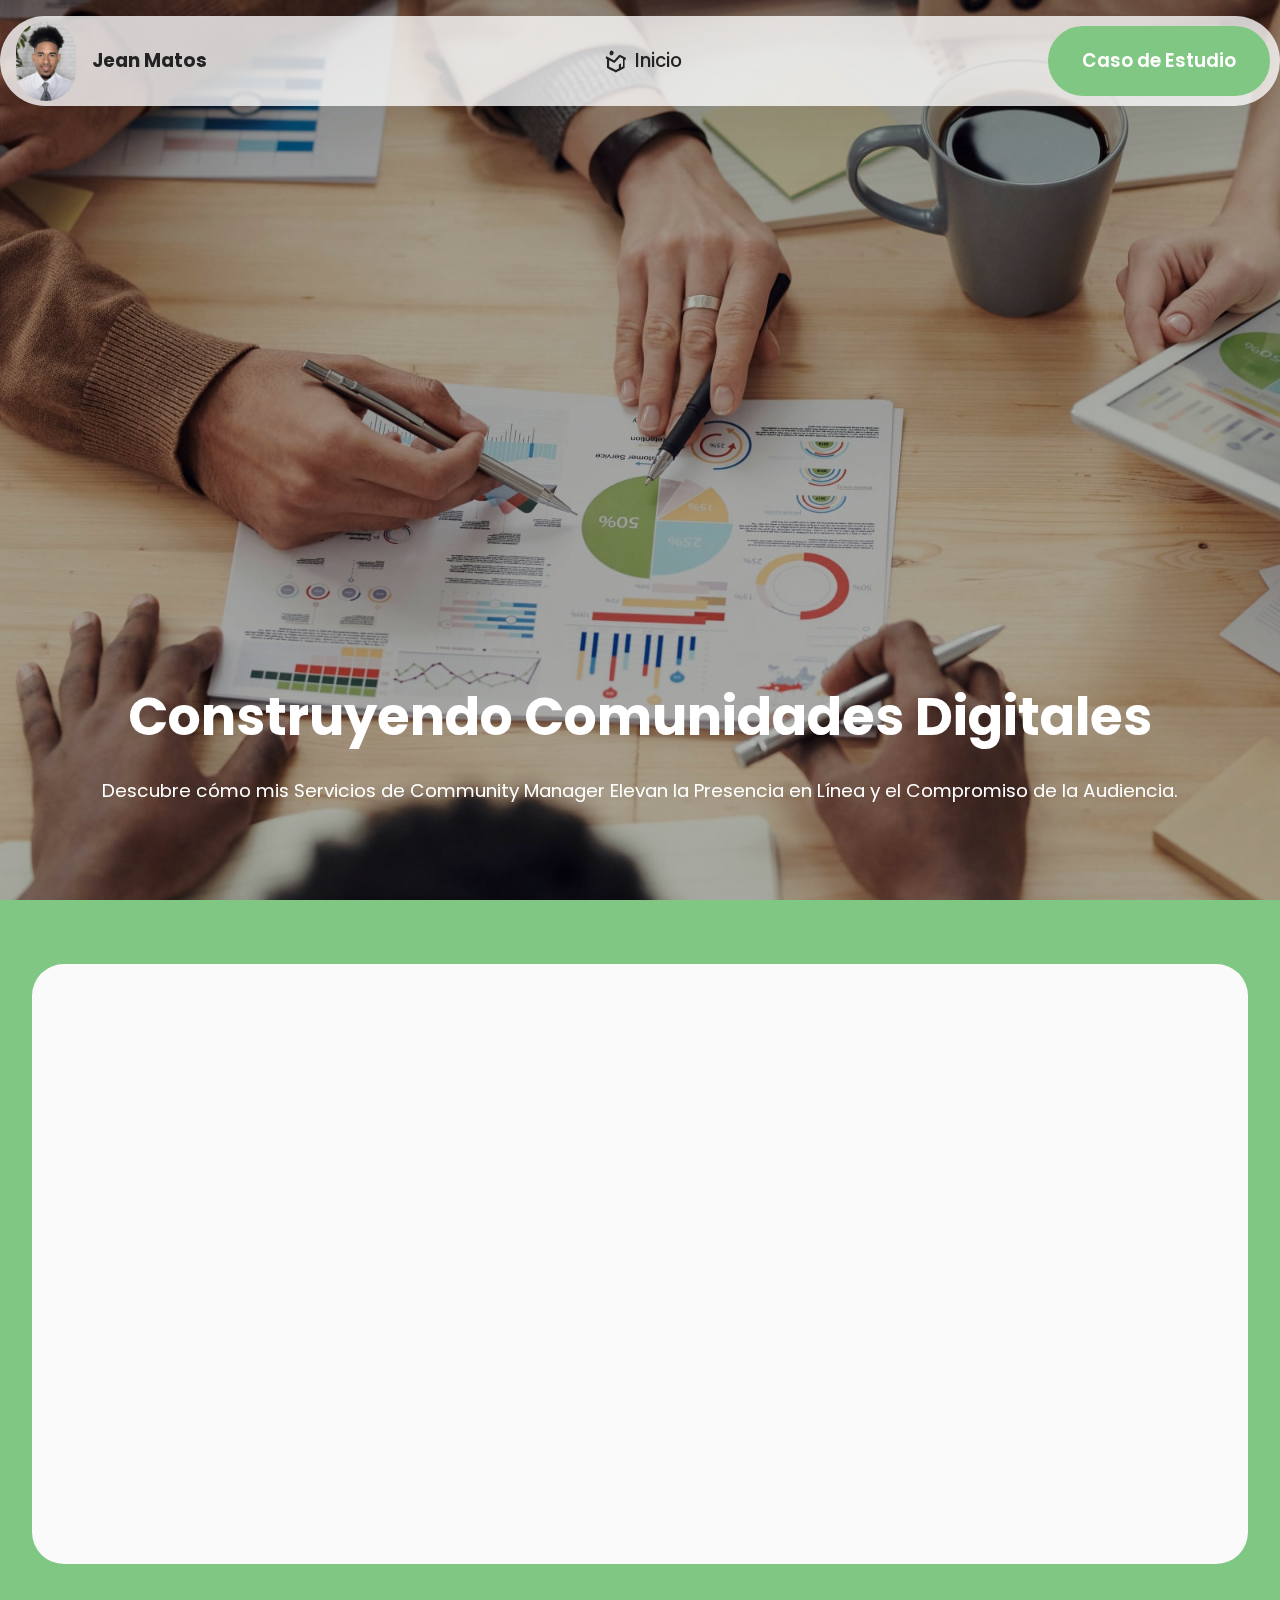
<file: index.html>
<!DOCTYPE html>
<html  >
<head>
  <!-- Site made with Mobirise Website Builder v5.9.18, https://mobirise.com -->
  <meta charset="UTF-8">
  <meta http-equiv="X-UA-Compatible" content="IE=edge">
  <meta name="generator" content="Mobirise v5.9.18, mobirise.com">
  <meta name="viewport" content="width=device-width, initial-scale=1, minimum-scale=1">
  <link rel="shortcut icon" href="assets/images/cv-image.ico" type="image/x-icon">
  <meta name="description" content="A social media expert from Santo Domingo, DR, specializes in providing comprehensive social media management services tailored to your brand’s needs.">
  
  
  <title>Jean Matos</title>
  <link rel="stylesheet" href="assets/web/assets/mobirise-icons2/mobirise2.css">
  <link rel="stylesheet" href="assets/bootstrap/css/bootstrap.min.css">
  <link rel="stylesheet" href="assets/bootstrap/css/bootstrap-grid.min.css">
  <link rel="stylesheet" href="assets/bootstrap/css/bootstrap-reboot.min.css">
  <link rel="stylesheet" href="assets/parallax/jarallax.css">
  <link rel="stylesheet" href="assets/animatecss/animate.css">
  <link rel="stylesheet" href="assets/dropdown/css/style.css">
  <link rel="stylesheet" href="assets/socicon/css/styles.css">
  <link rel="stylesheet" href="assets/theme/css/style.css">
  <link rel="preload" href="https://fonts.googleapis.com/css?family=Poppins:100,100i,200,200i,300,300i,400,400i,500,500i,600,600i,700,700i,800,800i,900,900i&display=swap" as="style" onload="this.onload=null;this.rel='stylesheet'">
  <noscript><link rel="stylesheet" href="https://fonts.googleapis.com/css?family=Poppins:100,100i,200,200i,300,300i,400,400i,500,500i,600,600i,700,700i,800,800i,900,900i&display=swap"></noscript>
  <link rel="preload" href="https://fonts.googleapis.com/css?family=Bangers:400&display=swap" as="style" onload="this.onload=null;this.rel='stylesheet'">
  <noscript><link rel="stylesheet" href="https://fonts.googleapis.com/css?family=Bangers:400&display=swap"></noscript>
  <link rel="preload" as="style" href="assets/mobirise/css/mbr-additional.css?v=MbKOMd"><link rel="stylesheet" href="assets/mobirise/css/mbr-additional.css?v=MbKOMd" type="text/css">

  
  
  
</head>
<body>
  
  <section data-bs-version="5.1" class="menu menu5 cid-uaXXAicnog" once="menu" id="menu05-9">
	

	<nav class="navbar navbar-dropdown navbar-fixed-top navbar-expand-lg">
		<div class="container">
			<div class="navbar-brand">
				<span class="navbar-logo">
					<a href="https://mobiri.se">
						<img src="assets/images/cv-image-137x183.png" alt="Mobirise Website Builder" style="height: 5rem;">
					</a>
				</span>
				<span class="navbar-caption-wrap"><a class="navbar-caption text-black display-4" href="https://mobiri.se">Jean Matos</a></span>
			</div>
			<button class="navbar-toggler" type="button" data-toggle="collapse" data-bs-toggle="collapse" data-target="#navbarSupportedContent" data-bs-target="#navbarSupportedContent" aria-controls="navbarNavAltMarkup" aria-expanded="false" aria-label="Toggle navigation">
				<div class="hamburger">
					<span></span>
					<span></span>
					<span></span>
					<span></span>
				</div>
			</button>
			<div class="collapse navbar-collapse" id="navbarSupportedContent">
				<ul class="navbar-nav nav-dropdown" data-app-modern-menu="true"><li class="nav-item">
						<a class="nav-link link text-black text-primary display-4" href="index.html"><span class="socicon socicon-homes mbr-iconfont mbr-iconfont-btn" style="font-size: 22px;"></span>Inicio</a>
					</li></ul>
				<div class="navbar-buttons mbr-section-btn"><a class="btn btn-primary display-4" href="page1.html">Caso de Estudio</a></div>
			</div>
		</div>
	</nav>
</section>

<section data-bs-version="5.1" class="header16 cid-uaPvxXNbsd mbr-fullscreen mbr-parallax-background" id="hero-17-uaPvxXNbsd">
  
  <div class="mbr-overlay" style="opacity: 0.3; background-color: rgb(0, 0, 0);"></div>
  <div class="container-fluid">
    <div class="row">
      <div class="content-wrap col-12 col-md-12">
        <h1 class="mbr-section-title mbr-fonts-style mbr-white mb-4 display-1"><strong>Construyendo Comunidades Digitales</strong></h1>
        
        <p class="mbr-fonts-style mbr-text mbr-white mb-4 display-7">Descubre cómo mis Servicios de Community Manager Elevan la Presencia en Línea y el Compromiso de la Audiencia.</p>
        
      </div>
    </div>
  </div>
</section>

<section data-bs-version="5.1" class="start article05 cid-uaXIw2zF6w" id="article05-8">
  

  
  

  <div class="container">
    <div class="row justify-content-center align-items-center">
      <div class="col-12">
        <div class="card-wrapper">
          <div class="row">
            <div class="col-12 col-md-12 col-lg-5 image-wrapper">
              <img class="w-100" src="assets/images/cv-image-907x1209.png" alt="Mobirise Website Builder">
            </div>
            <div class="col-12 col-lg col-md-12">
              <div class="text-wrapper align-left">
                <h1 class="mbr-section-title mbr-fonts-style mb-4 display-2">¿Quién soy?</h1>
                <p class="mbr-text mbr-fonts-style mb-4 display-7"><strong>¡Hola!</strong>&nbsp;Soy Jean Matos, un apasionado <strong>Community Manager</strong> enfocado en obtener <strong>resultados sobresalientes</strong>. Mi misión es construir comunidades en línea <strong>vibrantes y comprometidas</strong> para las empresas. Creo firmemente que establecer conexiones sólidas entre las marcas y su audiencia es fundamental para generar <strong>lealtad</strong>, impulsar el <strong>crecimiento </strong>y lograr el <strong>éxito a largo plazo</strong> en el mundo digital.<br>
                </p>
                
              </div>
            </div>
          </div>
        </div>
      </div>
    </div>
  </div>
</section>

<section data-bs-version="5.1" class="clients04 cid-uaPvxXVj8o" id="partners-1-uaPvxXVj8o">
    
    
    <div class="container-fluid">
        <div class="row justify-content-center mb-5">
            <div class="col-12 content-head">
                
            </div>
        </div>
        <div class="row">
            <div class="item features-image col-12 col-md-6 col-sm-6 col-lg-2 active">
                <div class="item-wrapper">
                    <div class="">
                        <img src="assets/images/image-2-324x324.png" alt="Mobirise Website Builder" title="" data-slide-to="1" data-bs-slide-to="1">
                    </div>
                    
                </div>
            </div>
            <div class="item features-image col-12 col-md-6 col-sm-6 col-lg-2">
                <div class="item-wrapper">
                    <div class="">
                        <img src="assets/images/tiktok-2-324x324.png" alt="Mobirise Website Builder" title="" data-slide-to="2" data-bs-slide-to="2">
                    </div>
                    
                </div>
            </div>
            <div class="item features-image col-12 col-md-6 col-sm-6 col-lg-2">
                <div class="item-wrapper">
                    <div class="">
                        <img src="assets/images/twitter-324x324.png" alt="Mobirise Website Builder" title="" data-slide-to="3" data-bs-slide-to="3">
                    </div>
                    
                </div>
            </div>
            
            <div class="item features-image col-12 col-md-6 col-sm-6 col-lg-2">
                <div class="item-wrapper">
                    <div class="">
                        <img src="assets/images/facebook-324x324.png" alt="Mobirise Website Builder" title="" data-slide-to="3" data-bs-slide-to="3">
                    </div>
                    
                </div>
            </div><div class="item features-image col-12 col-md-6 col-sm-6 col-lg-2">
                <div class="item-wrapper">
                    <div class="">
                        <img src="assets/images/youtube-324x324.png" alt="Mobirise Website Builder" title="" data-slide-to="4" data-bs-slide-to="4">
                    </div>
                    
                </div>
            </div>
            <div class="item features-image col-12 col-md-6 col-sm-6 col-lg-2">
                <div class="item-wrapper">
                    <div class="">
                        <img src="assets/images/pinterest-324x324.png" alt="Mobirise Website Builder" title="" data-slide-to="6" data-bs-slide-to="6">
                    </div>
                    
                </div>
            </div>
        </div>
    </div>
</section>

<section data-bs-version="5.1" class="start article2 cid-uaXGxfosNE" id="article02-7">
	

	
	

	<div class="container">
		<div class="row justify-content-center">
			<div class="col-12 col-md-12 col-lg-6 image-wrapper">
				<img class="w-100" src="assets/images/herramientas-1-1080x1080.png" alt="Mobirise Website Builder">
			</div>
			<div class="col-12 col-md-12 col-lg">
				<div class="text-wrapper align-left">
					<h1 class="mbr-section-title mbr-fonts-style mb-4 display-2"><strong>Recursos Profesionales</strong></h1>
					<p class="mbr-text align-left mbr-fonts-style mb-4 display-7">
					Como un apasionado y dedicado freelancer en el manejo de redes sociales, utilizo un conjunto de poderosas herramientas que transformarán tu presencia en línea. Con mi toque de maestría, las aplicaciones se convierten en los pinceles con los que pinto tus sueños digitales.
					</p>
					
				</div>
			</div>
		</div>
	</div>
</section>

<section data-bs-version="5.1" class="slider4 mbr-embla cid-uaPvxXTCIP" id="gallery-13-uaPvxXTCIP">
  
  
  <div class="container-fluid">
    <div class="row mb-5 justify-content-center">
      <div class="col-12 content-head">
        <h3 class="mbr-section-title mbr-fonts-style align-center mb-0 display-2"><strong>Diseños de Instagram</strong></h3>
        <h5 class="mbr-section-subtitle mbr-fonts-style align-center mb-0 mt-4 display-5"><em><strong>¡Bienvenido al Desfile de la
</strong></em><div><em><strong>Creatividad!</strong></em></div></h5>
      </div>
    </div>
    <div class="row">
      <div class="col-12">
        <div class="embla position-relative" data-skip-snaps="true" data-align="center" data-contain-scroll="trimSnaps" data-loop="true" data-auto-play="true" data-auto-play-interval="5" data-draggable="true">
          <div class="embla__viewport">
            <div class="embla__container">
              
              
              
              
              <div class="embla__slide slider-image item active" style="margin-left: 1rem; margin-right: 1rem;">
                <div class="slide-content">
                  <div class="item-img">
                    <div class="item-wrapper">
                      <img src="assets/images/img-2582-1080x1350.jpg" alt="Mobirise Website Builder" title="" data-slide-to="0" data-bs-slide-to="0">
                    </div>
                  </div>
                </div>
              </div><div class="embla__slide slider-image item" style="margin-left: 1rem; margin-right: 1rem;">
                <div class="slide-content">
                  <div class="item-img">
                    <div class="item-wrapper">
                      <img src="assets/images/san-valentin-iphone-8-plus-carrusel-1-1080x1350.jpg" alt="Mobirise Website Builder" title="" data-slide-to="1" data-bs-slide-to="1">
                    </div>
                  </div>
                </div>
              </div><div class="embla__slide slider-image item" style="margin-left: 1rem; margin-right: 1rem;">
                <div class="slide-content">
                  <div class="item-img">
                    <div class="item-wrapper">
                      <img src="assets/images/img-5890-1080x1350.jpg" alt="Mobirise Website Builder" title="" data-slide-to="2" data-bs-slide-to="2">
                    </div>
                  </div>
                </div>
              </div><div class="embla__slide slider-image item" style="margin-left: 1rem; margin-right: 1rem;">
                <div class="slide-content">
                  <div class="item-img">
                    <div class="item-wrapper">
                      <img src="assets/images/giveaway-1080x1350.jpg" alt="Mobirise Website Builder" title="" data-slide-to="3" data-bs-slide-to="3">
                    </div>
                  </div>
                </div>
              </div><div class="embla__slide slider-image item" style="margin-left: 1rem; margin-right: 1rem;">
                <div class="slide-content">
                  <div class="item-img">
                    <div class="item-wrapper">
                      <img src="assets/images/img-5891-1080x1350.jpg" alt="Mobirise Website Builder" title="" data-slide-to="4" data-bs-slide-to="4">
                    </div>
                  </div>
                </div>
              </div><div class="embla__slide slider-image item" style="margin-left: 1rem; margin-right: 1rem;">
                <div class="slide-content">
                  <div class="item-img">
                    <div class="item-wrapper">
                      <img src="assets/images/img-5892-1080x1350.jpg" alt="Mobirise Website Builder" title="" data-slide-to="5" data-bs-slide-to="5">
                    </div>
                  </div>
                </div>
              </div>
            </div>
          </div>
          <button class="embla__button embla__button--prev">
            <span class="mobi-mbri mobi-mbri-arrow-prev" aria-hidden="true"></span>
            <span class="sr-only visually-hidden visually-hidden">Previous</span>
          </button>
          <button class="embla__button embla__button--next">
            <span class="mobi-mbri mobi-mbri-arrow-next" aria-hidden="true"></span>
            <span class="sr-only visually-hidden visually-hidden">Next</span>
          </button>
        </div>
      </div>
    </div>
  </div>
</section>

<section data-bs-version="5.1" class="start article4 cid-uaXGughRsP" id="article04-6">
	

	
	

	<div class="container">
		<div class="row justify-content-center">
			<div class="col-12 col-md-12 col-lg-6 image-wrapper">
				<img class="w-100" src="assets/images/historia-de-exito-1080x1080.png" alt="Mobirise Website Builder">
			</div>
			<div class="col-12 col-md-12 col-lg">
				<div class="text-wrapper align-left">
					<h1 class="mbr-section-title mbr-fonts-style mb-4 display-2"><strong>¡Testigo de un éxito transformador!
</strong></h1>
					<p class="mbr-text mbr-fonts-style mb-4 display-7">
						Imagina una cuenta de Instagram, casi desconocida, con menos de <strong>100 seguidores</strong>. Mi labor fue identificar el público objetivo, probar contenidos y diseñar una <strong>estrategia cautivadora</strong>. <br><br>En solo <strong>3 meses</strong>, logramos un crecimiento asombroso: ¡<strong>10,000 seguidores</strong> se sumaron a esta comunidad vibrante! Como Community Manager, puedo impulsar el <strong>crecimiento </strong>de tu negocio de manera excepcional, desde el inicio humilde hasta el <strong>estrellato digital</strong>. 
					</p>
					<div class="mbr-section-btn mt-3"><a class="btn btn-lg btn-primary display-7" href="page1.html">Caso de Estudio</a></div>
				</div>
			</div>
		</div>
	</div>
</section>

<section data-bs-version="5.1" class="footer4 cid-uaXZoWV3cx" once="footers" id="footer04-a">

    

    

    <div class="container">
        <div class="media-container-row align-center mbr-white">
            <div class="col-12">
                <p class="mbr-text mb-0 mbr-fonts-style display-7">
                    © Copyright 2025 Mobirise - All Rights Reserved
                </p>
            </div>
        </div>
    </div>
</section><section class="display-7" style="padding: 0;align-items: center;justify-content: center;flex-wrap: wrap;    align-content: center;display: flex;position: relative;height: 4rem;"><a href="https://mobiri.se/3201076" style="flex: 1 1;height: 4rem;position: absolute;width: 100%;z-index: 1;"><img alt="" style="height: 4rem;" src="[data-uri]"></a><p style="margin: 0;text-align: center;" class="display-7">&#8204;</p><a style="z-index:1" href="https://mobirise.com/builder/no-code-website-builder.html">No Code Website Builder</a></section><script src="assets/bootstrap/js/bootstrap.bundle.min.js"></script>  <script src="assets/parallax/jarallax.js"></script>  <script src="assets/smoothscroll/smooth-scroll.js"></script>  <script src="assets/ytplayer/index.js"></script>  <script src="assets/embla/embla.min.js"></script>  <script src="assets/embla/script.js"></script>  <script src="assets/dropdown/js/navbar-dropdown.js"></script>  <script src="assets/theme/js/script.js"></script>  
  
  
  <input name="animation" type="hidden">
  </body>
</html>
</file>
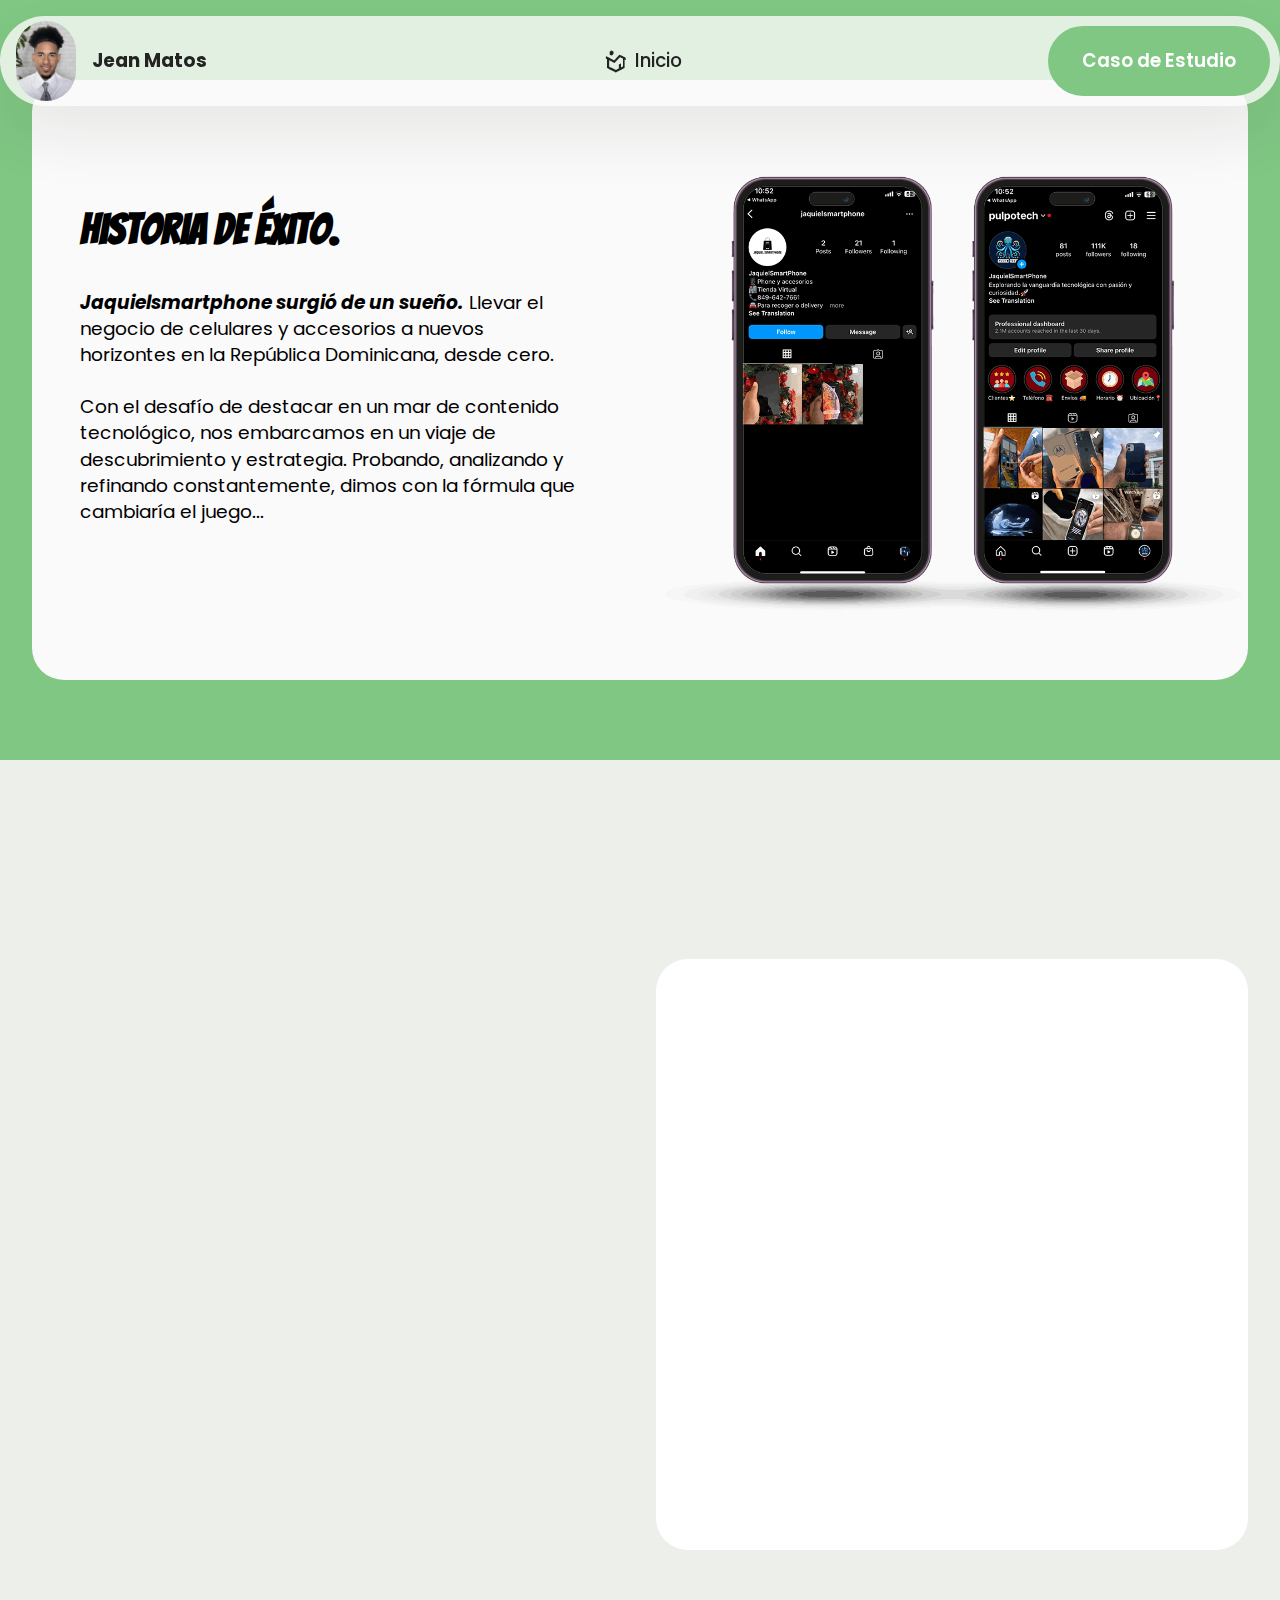
<file: page1.html>
<!DOCTYPE html>
<html  >
<head>
  <!-- Site made with Mobirise Website Builder v5.9.18, https://mobirise.com -->
  <meta charset="UTF-8">
  <meta http-equiv="X-UA-Compatible" content="IE=edge">
  <meta name="generator" content="Mobirise v5.9.18, mobirise.com">
  <meta name="viewport" content="width=device-width, initial-scale=1, minimum-scale=1">
  <link rel="shortcut icon" href="assets/images/cv-image.ico" type="image/x-icon">
  <meta name="description" content="">
  
  
  <title>Caso de Estudio</title>
  <link rel="stylesheet" href="assets/bootstrap/css/bootstrap.min.css">
  <link rel="stylesheet" href="assets/bootstrap/css/bootstrap-grid.min.css">
  <link rel="stylesheet" href="assets/bootstrap/css/bootstrap-reboot.min.css">
  <link rel="stylesheet" href="assets/animatecss/animate.css">
  <link rel="stylesheet" href="assets/dropdown/css/style.css">
  <link rel="stylesheet" href="assets/socicon/css/styles.css">
  <link rel="stylesheet" href="assets/theme/css/style.css">
  <link rel="preload" href="https://fonts.googleapis.com/css?family=Poppins:100,100i,200,200i,300,300i,400,400i,500,500i,600,600i,700,700i,800,800i,900,900i&display=swap" as="style" onload="this.onload=null;this.rel='stylesheet'">
  <noscript><link rel="stylesheet" href="https://fonts.googleapis.com/css?family=Poppins:100,100i,200,200i,300,300i,400,400i,500,500i,600,600i,700,700i,800,800i,900,900i&display=swap"></noscript>
  <link rel="preload" href="https://fonts.googleapis.com/css?family=Bangers:400&display=swap" as="style" onload="this.onload=null;this.rel='stylesheet'">
  <noscript><link rel="stylesheet" href="https://fonts.googleapis.com/css?family=Bangers:400&display=swap"></noscript>
  <link rel="preload" as="style" href="assets/mobirise/css/mbr-additional.css?v=nSPLQI"><link rel="stylesheet" href="assets/mobirise/css/mbr-additional.css?v=nSPLQI" type="text/css">

  
  
  
</head>
<body>
  
  <section data-bs-version="5.1" class="menu menu5 cid-uaXXAicnog" once="menu" id="menu05-9">
	

	<nav class="navbar navbar-dropdown navbar-fixed-top navbar-expand-lg">
		<div class="container">
			<div class="navbar-brand">
				<span class="navbar-logo">
					<a href="https://mobiri.se">
						<img src="assets/images/cv-image-137x183.png" alt="Mobirise Website Builder" style="height: 5rem;">
					</a>
				</span>
				<span class="navbar-caption-wrap"><a class="navbar-caption text-black display-4" href="https://mobiri.se">Jean Matos</a></span>
			</div>
			<button class="navbar-toggler" type="button" data-toggle="collapse" data-bs-toggle="collapse" data-target="#navbarSupportedContent" data-bs-target="#navbarSupportedContent" aria-controls="navbarNavAltMarkup" aria-expanded="false" aria-label="Toggle navigation">
				<div class="hamburger">
					<span></span>
					<span></span>
					<span></span>
					<span></span>
				</div>
			</button>
			<div class="collapse navbar-collapse" id="navbarSupportedContent">
				<ul class="navbar-nav nav-dropdown" data-app-modern-menu="true"><li class="nav-item">
						<a class="nav-link link text-black text-primary display-4" href="index.html"><span class="socicon socicon-homes mbr-iconfont mbr-iconfont-btn" style="font-size: 22px;"></span>Inicio</a>
					</li></ul>
				<div class="navbar-buttons mbr-section-btn"><a class="btn btn-primary display-4" href="page1.html">Caso de Estudio</a></div>
			</div>
		</div>
	</nav>
</section>

<section data-bs-version="5.1" class="start article05 cid-uaYtqaOWIw" id="article05-c">
  

  
  

  <div class="container">
    <div class="row justify-content-center align-items-center">
      <div class="col-12">
        <div class="card-wrapper">
          <div class="row">
            <div class="col-12 col-md-12 col-lg-6 image-wrapper">
              <img class="w-100" src="assets/images/insight-phone-x3-1080x1080.png" alt="Mobirise Website Builder">
            </div>
            <div class="col-12 col-lg col-md-12">
              <div class="text-wrapper align-left">
                <h1 class="mbr-section-title mbr-fonts-style mb-4 display-2"><strong>Historia de Éxito.</strong></h1>
                <p class="mbr-text mbr-fonts-style mb-4 display-7"><em><strong>
                  Jaquielsmartphone surgió de un sueño.</strong>&nbsp;</em>Llevar el negocio de celulares y accesorios a nuevos horizontes en la República Dominicana, desde cero. <br><br>Con el desafío de destacar en un mar de contenido tecnológico, nos embarcamos en un viaje de descubrimiento y estrategia. Probando, analizando y refinando constantemente, dimos con la fórmula que cambiaría el juego...<br>
                </p>
                
              </div>
            </div>
          </div>
        </div>
      </div>
    </div>
  </div>
</section>

<section data-bs-version="5.1" class="features030 cid-uaYtk2dTgI" id="features030-b">
    
    
    
    <div class="container">
        <div class="row justify-content-center">
            <div class="col-md-12 content-head mb-5">
                <h1 class="mbr-section-title mbr-fonts-style mb-0 display-2"><strong>Estrategia de Crecimiento: La Estrategia Revelada</strong></h1>
                
            </div>
        </div>
        <div class="row justify-content-center  blockContent">
            <div class="col-12 col-lg">
                <div class="item-wrapper align-left">
                    <div class="mbr-text counter-container mbr-fonts-style display-7">
                        <ol>
                            <li><strong>Análisis de tendencias y contenido. </strong>Identificación de tendencias relevantes en el nicho tecnológico y análisis de su desempeño en otras plataformas para adaptarlas y aplicarlas en Instagram de manera efectiva.</li>
                            <li><strong>Uso de reels virales como herramienta de crecimiento. </strong>Implementación de reels diarios para aprovechar las tendencias virales y captar la atención del algoritmo de Instagram, generando así un aumento significativo en el número de seguidores.</li>
                            <li><strong>Creación de contenido original y atractivo. </strong>Desarrollo de contenido único y atractivo, como unboxings, testimonios de clientes satisfechos y showcases de productos, para convertir seguidores en clientes potenciales y aumentar el alcance orgánico a través de Instagram.</li>
                        </ol>
                    </div>
                </div>
            </div>
            <div class="col-12 col-lg-6">
                <div class="image-wrapper mb-4">
                    <img class="w-100" src="assets/images/estadisticas-1080x1080.png" alt="Mobirise Website Builder">
                </div>
            </div>

        </div>
    </div>
</section>

<section data-bs-version="5.1" class="features38 cid-uaZpdkK99F" id="features038-d">
    

    
    

    <div class="container">
        <div class="row justify-content-center">
            <div class="col-12 col-md-12 col-lg">
                <div class="text-wrapper align-left">
                    <h1 class="mbr-section-title mbr-fonts-style mb-4 display-2"><strong>Aumento del Engagement</strong></h1>
                    <p class="mbr-text align-left mbr-fonts-style mb-4 display-7">En pleno furor del concierto de Ana Gabriel, organizamos un sorteo de dos entradas en vivo. Esta iniciativa no solo aumentó el engagement, sino que también consolidó la confianza en nosotros.
<br>
<br>Fue un momento emocionante que demostró nuestra conexión con la comunidad y nuestro compromiso con experiencias únicas.</p>
                    
                </div>
            </div>
            <div class="col-12 col-md-12 col-lg-5 image-wrapper">
                <img class="w-100" src="assets/images/giveaway-1080x1350.jpg" alt="Mobirise Website Builder">
            </div>
        </div>
        <div class="row row-reverse justify-content-center">

            <div class="col-12 col-md-12 col-lg">
                <div class="text-wrapper align-left">
                    <h1 class="mbr-section-title mbr-fonts-style mb-4 display-2"><strong>100k seguidores ¿y ahora que?</strong></h1>
                    <p class="mbr-text align-left mbr-fonts-style mb-4 display-7">
                        Aunque la cuenta atrajo una audiencia global, el enfoque local se perdió en el camino. <strong>Pero ¡atención! Esto no es una barrera, ¡es una oportunidad!</strong> La diversidad de seguidores abre un abanico de posibilidades para monetizar la cuenta y expandir sus horizontes. <br><br><strong>Con visión de futuro, recomiendo una estrategia dual:</strong> una nueva cuenta dedicada exclusivamente al contenido original, alimentada por la emocionante opción de colaboración de Instagram. ¡Es el momento de pasar de la virtualidad a lo tangible, con una tienda física en mente! Juntos, transformaremos seguidores en clientes y visiones en realidades comerciales.
                    </p>
                    
                </div>
            </div>
            <div class="col-12 col-md-12 col-lg-5 image-wrapper">
                <img class="w-100" src="assets/images/insight-phone-x2-2-907x907.png" alt="Mobirise Website Builder">
            </div>
        </div>
        
    </div>
</section>

<section data-bs-version="5.1" class="footer4 cid-uaXZoWV3cx" once="footers" id="footer04-a">

    

    

    <div class="container">
        <div class="media-container-row align-center mbr-white">
            <div class="col-12">
                <p class="mbr-text mb-0 mbr-fonts-style display-7">
                    © Copyright 2025 Mobirise - All Rights Reserved
                </p>
            </div>
        </div>
    </div>
</section><section class="display-7" style="padding: 0;align-items: center;justify-content: center;flex-wrap: wrap;    align-content: center;display: flex;position: relative;height: 4rem;"><a href="https://mobiri.se/3201076" style="flex: 1 1;height: 4rem;position: absolute;width: 100%;z-index: 1;"><img alt="" style="height: 4rem;" src="[data-uri]"></a><p style="margin: 0;text-align: center;" class="display-7">&#8204;</p><a style="z-index:1" href="https://mobirise.com/offline-website-builder.html">Offline Website Maker</a></section><script src="assets/bootstrap/js/bootstrap.bundle.min.js"></script>  <script src="assets/smoothscroll/smooth-scroll.js"></script>  <script src="assets/ytplayer/index.js"></script>  <script src="assets/dropdown/js/navbar-dropdown.js"></script>  <script src="assets/theme/js/script.js"></script>  
  
  
  <input name="animation" type="hidden">
  </body>
</html>
</file>
<file: assets/web/assets/mobirise-icons2/mobirise2.css>
@font-face {
  font-family: 'Moririse2';
  font-display: swap;
  src:  url('mobirise2.eot?f2bix4');
  src:  url('mobirise2.eot?f2bix4#iefix') format('embedded-opentype'),
    url('mobirise2.ttf?f2bix4') format('truetype'),
    url('mobirise2.woff?f2bix4') format('woff'),
    url('mobirise2.svg?f2bix4#mobirise2') format('svg');
  font-weight: normal;
  font-style: normal;
}

[class^="mobi-"], [class*=" mobi-"] {
  /* use !important to prevent issues with browser extensions that change fonts */
  font-family: 'Moririse2' !important;
  speak: none;
  font-style: normal;
  font-weight: normal;
  font-variant: normal;
  text-transform: none;
  line-height: 1;

  /* Better Font Rendering =========== */
  -webkit-font-smoothing: antialiased;
  -moz-osx-font-smoothing: grayscale;
}

.mobi-mbri-add-submenu:before {
  content: "\e900";
}
.mobi-mbri-alert:before {
  content: "\e901";
}
.mobi-mbri-align-center:before {
  content: "\e902";
}
.mobi-mbri-align-justify:before {
  content: "\e903";
}
.mobi-mbri-align-left:before {
  content: "\e904";
}
.mobi-mbri-align-right:before {
  content: "\e905";
}
.mobi-mbri-android:before {
  content: "\e906";
}
.mobi-mbri-apple:before {
  content: "\e907";
}
.mobi-mbri-arrow-down:before {
  content: "\e908";
}
.mobi-mbri-arrow-next:before {
  content: "\e909";
}
.mobi-mbri-arrow-prev:before {
  content: "\e90a";
}
.mobi-mbri-arrow-up:before {
  content: "\e90b";
}
.mobi-mbri-bold:before {
  content: "\e90c";
}
.mobi-mbri-bookmark:before {
  content: "\e90d";
}
.mobi-mbri-bootstrap:before {
  content: "\e90e";
}
.mobi-mbri-briefcase:before {
  content: "\e90f";
}
.mobi-mbri-browse:before {
  content: "\e910";
}
.mobi-mbri-bulleted-list:before {
  content: "\e911";
}
.mobi-mbri-calendar:before {
  content: "\e912";
}
.mobi-mbri-camera:before {
  content: "\e913";
}
.mobi-mbri-cart-add:before {
  content: "\e914";
}
.mobi-mbri-cart-full:before {
  content: "\e915";
}
.mobi-mbri-cash:before {
  content: "\e916";
}
.mobi-mbri-change-style:before {
  content: "\e917";
}
.mobi-mbri-chat:before {
  content: "\e918";
}
.mobi-mbri-clock:before {
  content: "\e919";
}
.mobi-mbri-close:before {
  content: "\e91a";
}
.mobi-mbri-cloud:before {
  content: "\e91b";
}
.mobi-mbri-code:before {
  content: "\e91c";
}
.mobi-mbri-contact-form:before {
  content: "\e91d";
}
.mobi-mbri-credit-card:before {
  content: "\e91e";
}
.mobi-mbri-cursor-click:before {
  content: "\e91f";
}
.mobi-mbri-cust-feedback:before {
  content: "\e920";
}
.mobi-mbri-database:before {
  content: "\e921";
}
.mobi-mbri-delivery:before {
  content: "\e922";
}
.mobi-mbri-desktop:before {
  content: "\e923";
}
.mobi-mbri-devices:before {
  content: "\e924";
}
.mobi-mbri-down:before {
  content: "\e925";
}
.mobi-mbri-download-2:before {
  content: "\e926";
}
.mobi-mbri-download:before {
  content: "\e927";
}
.mobi-mbri-drag-n-drop-2:before {
  content: "\e928";
}
.mobi-mbri-drag-n-drop:before {
  content: "\e929";
}
.mobi-mbri-edit-2:before {
  content: "\e92a";
}
.mobi-mbri-edit:before {
  content: "\e92b";
}
.mobi-mbri-error:before {
  content: "\e92c";
}
.mobi-mbri-extension:before {
  content: "\e92d";
}
.mobi-mbri-features:before {
  content: "\e92e";
}
.mobi-mbri-file:before {
  content: "\e92f";
}
.mobi-mbri-flag:before {
  content: "\e930";
}
.mobi-mbri-folder:before {
  content: "\e931";
}
.mobi-mbri-gift:before {
  content: "\e932";
}
.mobi-mbri-github:before {
  content: "\e933";
}
.mobi-mbri-globe-2:before {
  content: "\e934";
}
.mobi-mbri-globe:before {
  content: "\e935";
}
.mobi-mbri-growing-chart:before {
  content: "\e936";
}
.mobi-mbri-hearth:before {
  content: "\e937";
}
.mobi-mbri-help:before {
  content: "\e938";
}
.mobi-mbri-home:before {
  content: "\e939";
}
.mobi-mbri-hot-cup:before {
  content: "\e93a";
}
.mobi-mbri-idea:before {
  content: "\e93b";
}
.mobi-mbri-image-gallery:before {
  content: "\e93c";
}
.mobi-mbri-image-slider:before {
  content: "\e93d";
}
.mobi-mbri-info:before {
  content: "\e93e";
}
.mobi-mbri-italic:before {
  content: "\e93f";
}
.mobi-mbri-key:before {
  content: "\e940";
}
.mobi-mbri-laptop:before {
  content: "\e941";
}
.mobi-mbri-layers:before {
  content: "\e942";
}
.mobi-mbri-left-right:before {
  content: "\e943";
}
.mobi-mbri-left:before {
  content: "\e944";
}
.mobi-mbri-letter:before {
  content: "\e945";
}
.mobi-mbri-like:before {
  content: "\e946";
}
.mobi-mbri-link:before {
  content: "\e947";
}
.mobi-mbri-lock:before {
  content: "\e948";
}
.mobi-mbri-login:before {
  content: "\e949";
}
.mobi-mbri-logout:before {
  content: "\e94a";
}
.mobi-mbri-magic-stick:before {
  content: "\e94b";
}
.mobi-mbri-map-pin:before {
  content: "\e94c";
}
.mobi-mbri-menu:before {
  content: "\e94d";
}
.mobi-mbri-mobile-2:before {
  content: "\e94e";
}
.mobi-mbri-mobile-horizontal:before {
  content: "\e94f";
}
.mobi-mbri-mobile:before {
  content: "\e950";
}
.mobi-mbri-mobirise:before {
  content: "\e951";
}
.mobi-mbri-more-horizontal:before {
  content: "\e952";
}
.mobi-mbri-more-vertical:before {
  content: "\e953";
}
.mobi-mbri-music:before {
  content: "\e954";
}
.mobi-mbri-new-file:before {
  content: "\e955";
}
.mobi-mbri-numbered-list:before {
  content: "\e956";
}
.mobi-mbri-opened-folder:before {
  content: "\e957";
}
.mobi-mbri-pages:before {
  content: "\e958";
}
.mobi-mbri-paper-plane:before {
  content: "\e959";
}
.mobi-mbri-paperclip:before {
  content: "\e95a";
}
.mobi-mbri-phone:before {
  content: "\e95b";
}
.mobi-mbri-photo:before {
  content: "\e95c";
}
.mobi-mbri-photos:before {
  content: "\e95d";
}
.mobi-mbri-pin:before {
  content: "\e95e";
}
.mobi-mbri-play:before {
  content: "\e95f";
}
.mobi-mbri-plus:before {
  content: "\e960";
}
.mobi-mbri-preview:before {
  content: "\e961";
}
.mobi-mbri-print:before {
  content: "\e962";
}
.mobi-mbri-protect:before {
  content: "\e963";
}
.mobi-mbri-question:before {
  content: "\e964";
}
.mobi-mbri-quote-left:before {
  content: "\e965";
}
.mobi-mbri-quote-right:before {
  content: "\e966";
}
.mobi-mbri-redo:before {
  content: "\e967";
}
.mobi-mbri-refresh:before {
  content: "\e968";
}
.mobi-mbri-responsive-2:before {
  content: "\e969";
}
.mobi-mbri-responsive:before {
  content: "\e96a";
}
.mobi-mbri-right:before {
  content: "\e96b";
}
.mobi-mbri-rocket:before {
  content: "\e96c";
}
.mobi-mbri-sad-face:before {
  content: "\e96d";
}
.mobi-mbri-sale:before {
  content: "\e96e";
}
.mobi-mbri-save:before {
  content: "\e96f";
}
.mobi-mbri-search:before {
  content: "\e970";
}
.mobi-mbri-setting-2:before {
  content: "\e971";
}
.mobi-mbri-setting-3:before {
  content: "\e972";
}
.mobi-mbri-setting:before {
  content: "\e973";
}
.mobi-mbri-share:before {
  content: "\e974";
}
.mobi-mbri-shopping-bag:before {
  content: "\e975";
}
.mobi-mbri-shopping-basket:before {
  content: "\e976";
}
.mobi-mbri-shopping-cart:before {
  content: "\e977";
}
.mobi-mbri-sites:before {
  content: "\e978";
}
.mobi-mbri-smile-face:before {
  content: "\e979";
}
.mobi-mbri-speed:before {
  content: "\e97a";
}
.mobi-mbri-star:before {
  content: "\e97b";
}
.mobi-mbri-success:before {
  content: "\e97c";
}
.mobi-mbri-sun:before {
  content: "\e97d";
}
.mobi-mbri-sun2:before {
  content: "\e97e";
}
.mobi-mbri-tablet-vertical:before {
  content: "\e97f";
}
.mobi-mbri-tablet:before {
  content: "\e980";
}
.mobi-mbri-target:before {
  content: "\e981";
}
.mobi-mbri-timer:before {
  content: "\e982";
}
.mobi-mbri-to-ftp:before {
  content: "\e983";
}
.mobi-mbri-to-local-drive:before {
  content: "\e984";
}
.mobi-mbri-touch-swipe:before {
  content: "\e985";
}
.mobi-mbri-touch:before {
  content: "\e986";
}
.mobi-mbri-trash:before {
  content: "\e987";
}
.mobi-mbri-underline:before {
  content: "\e988";
}
.mobi-mbri-undo:before {
  content: "\e989";
}
.mobi-mbri-unlink:before {
  content: "\e98a";
}
.mobi-mbri-unlock:before {
  content: "\e98b";
}
.mobi-mbri-up-down:before {
  content: "\e98c";
}
.mobi-mbri-up:before {
  content: "\e98d";
}
.mobi-mbri-update:before {
  content: "\e98e";
}
.mobi-mbri-upload-2:before {
  content: "\e98f";
}
.mobi-mbri-upload:before {
  content: "\e990";
}
.mobi-mbri-user-2:before {
  content: "\e991";
}
.mobi-mbri-user:before {
  content: "\e992";
}
.mobi-mbri-users:before {
  content: "\e993";
}
.mobi-mbri-video-play:before {
  content: "\e994";
}
.mobi-mbri-video:before {
  content: "\e995";
}
.mobi-mbri-watch:before {
  content: "\e996";
}
.mobi-mbri-website-theme-2:before {
  content: "\e997";
}
.mobi-mbri-website-theme:before {
  content: "\e998";
}
.mobi-mbri-wifi:before {
  content: "\e999";
}
.mobi-mbri-windows:before {
  content: "\e99a";
}
.mobi-mbri-zoom-in:before {
  content: "\e99b";
}
.mobi-mbri-zoom-out:before {
  content: "\e99c";
}
</file>
<file: assets/parallax/jarallax.css>
.jarallax {
    position: relative;
    z-index: 0;
}
.jarallax > .jarallax-img {
    position: absolute;
    object-fit: cover;
    /* support for plugin https://github.com/bfred-it/object-fit-images */
    font-family: 'object-fit: cover;';
    top: 0;
    left: 0;
    width: 100%;
    height: 100%;
    z-index: -1;
}
</file>
<file: assets/dropdown/css/style.css>
.navbar-dropdown {
  left: 0;
  padding: 0;
  position: absolute;
  right: 0;
  top: 0;
  transition: all 0.45s ease;
  z-index: 1030;
  background: #282828; }
  .navbar-dropdown .navbar-logo {
    margin-right: 0.8rem;
    transition: margin 0.3s ease-in-out;
    vertical-align: middle; }
    .navbar-dropdown .navbar-logo img {
      height: 3.125rem;
      transition: all 0.3s ease-in-out; }
    .navbar-dropdown .navbar-logo.mbr-iconfont {
      font-size: 3.125rem;
      line-height: 3.125rem; }
  .navbar-dropdown .navbar-caption {
    font-weight: 700;
    white-space: normal;
    vertical-align: -4px;
    line-height: 3.125rem !important; }
    .navbar-dropdown .navbar-caption, .navbar-dropdown .navbar-caption:hover {
      color: inherit;
      text-decoration: none; }
  .navbar-dropdown .mbr-iconfont + .navbar-caption {
    vertical-align: -1px; }
  .navbar-dropdown.navbar-fixed-top {
    position: fixed; }
  .navbar-dropdown .navbar-brand span {
    vertical-align: -4px; }
  .navbar-dropdown.bg-color.transparent {
    background: none; }
  .navbar-dropdown.navbar-short .navbar-brand {
    padding: 0.625rem 0; }
    .navbar-dropdown.navbar-short .navbar-brand span {
      vertical-align: -1px; }
  .navbar-dropdown.navbar-short .navbar-caption {
    line-height: 2.375rem !important;
    vertical-align: -2px; }
  .navbar-dropdown.navbar-short .navbar-logo {
    margin-right: 0.5rem; }
    .navbar-dropdown.navbar-short .navbar-logo img {
      height: 2.375rem; }
    .navbar-dropdown.navbar-short .navbar-logo.mbr-iconfont {
      font-size: 2.375rem;
      line-height: 2.375rem; }
  .navbar-dropdown.navbar-short .mbr-table-cell {
    height: 3.625rem; }
  .navbar-dropdown .navbar-close {
    left: 0.6875rem;
    position: fixed;
    top: 0.75rem;
    z-index: 1000; }
  .navbar-dropdown .hamburger-icon {
    content: "";
    display: inline-block;
    vertical-align: middle;
    width: 16px;
    -webkit-box-shadow: 0 -6px 0 1px #282828,0 0 0 1px #282828,0 6px 0 1px #282828;
    -moz-box-shadow: 0 -6px 0 1px #282828,0 0 0 1px #282828,0 6px 0 1px #282828;
    box-shadow: 0 -6px 0 1px #282828,0 0 0 1px #282828,0 6px 0 1px #282828; }

.dropdown-menu .dropdown-toggle[data-toggle="dropdown-submenu"]::after {
  border-bottom: 0.35em solid transparent;
  border-left: 0.35em solid;
  border-right: 0;
  border-top: 0.35em solid transparent;
  margin-left: 0.3rem; }

.dropdown-menu .dropdown-item:focus {
  outline: 0; }

.nav-dropdown {
  font-size: 0.75rem;
  font-weight: 500;
  height: auto !important; }
  .nav-dropdown .nav-btn {
    padding-left: 1rem; }
  .nav-dropdown .link {
    margin: .667em 1.667em;
    font-weight: 500;
    padding: 0;
    transition: color .2s ease-in-out; }
    .nav-dropdown .link.dropdown-toggle {
      margin-right: 2.583em; }
      .nav-dropdown .link.dropdown-toggle::after {
        margin-left: .25rem;
        border-top: 0.35em solid;
        border-right: 0.35em solid transparent;
        border-left: 0.35em solid transparent;
        border-bottom: 0; }
      .nav-dropdown .link.dropdown-toggle[aria-expanded="true"] {
        margin: 0;
        padding: 0.667em 3.263em  0.667em 1.667em; }
  .nav-dropdown .link::after,
  .nav-dropdown .dropdown-item::after {
    color: inherit; }
  .nav-dropdown .btn {
    font-size: 0.75rem;
    font-weight: 700;
    letter-spacing: 0;
    margin-bottom: 0;
    padding-left: 1.25rem;
    padding-right: 1.25rem; }
  .nav-dropdown .dropdown-menu {
    border-radius: 0;
    border: 0;
    left: 0;
    margin: 0;
    padding-bottom: 1.25rem;
    padding-top: 1.25rem;
    position: relative; }
  .nav-dropdown .dropdown-submenu {
    margin-left: 0.125rem;
    top: 0; }
  .nav-dropdown .dropdown-item {
    font-weight: 500;
    line-height: 2;
    padding: 0.3846em 4.615em 0.3846em 1.5385em;
    position: relative;
    transition: color .2s ease-in-out, background-color .2s ease-in-out; }
    .nav-dropdown .dropdown-item::after {
      margin-top: -0.3077em;
      position: absolute;
      right: 1.1538em;
      top: 50%; }
    .nav-dropdown .dropdown-item:focus, .nav-dropdown .dropdown-item:hover {
      background: none; }

@media (max-width: 767px) {
  .nav-dropdown.navbar-toggleable-sm {
    bottom: 0;
    display: none;
    left: 0;
    overflow-x: hidden;
    position: fixed;
    top: 0;
    transform: translateX(-100%);
    -ms-transform: translateX(-100%);
    -webkit-transform: translateX(-100%);
    width: 18.75rem;
    z-index: 999; } }
.nav-dropdown.navbar-toggleable-xl {
  bottom: 0;
  display: none;
  left: 0;
  overflow-x: hidden;
  position: fixed;
  top: 0;
  transform: translateX(-100%);
  -ms-transform: translateX(-100%);
  -webkit-transform: translateX(-100%);
  width: 18.75rem;
  z-index: 999; }

.nav-dropdown-sm {
  display: block !important;
  overflow-x: hidden;
  overflow: auto;
  padding-top: 3.875rem; }
  .nav-dropdown-sm::after {
    content: "";
    display: block;
    height: 3rem;
    width: 100%; }
  .nav-dropdown-sm.collapse.in ~ .navbar-close {
    display: block !important; }
  .nav-dropdown-sm.collapsing, .nav-dropdown-sm.collapse.in {
    transform: translateX(0);
    -ms-transform: translateX(0);
    -webkit-transform: translateX(0);
    transition: all 0.25s ease-out;
    -webkit-transition: all 0.25s ease-out;
    background: #282828; }
  .nav-dropdown-sm.collapsing[aria-expanded="false"] {
    transform: translateX(-100%);
    -ms-transform: translateX(-100%);
    -webkit-transform: translateX(-100%); }
  .nav-dropdown-sm .nav-item {
    display: block;
    margin-left: 0 !important;
    padding-left: 0; }
  .nav-dropdown-sm .link,
  .nav-dropdown-sm .dropdown-item {
    border-top: 1px dotted rgba(255, 255, 255, 0.1);
    font-size: 0.8125rem;
    line-height: 1.6;
    margin: 0 !important;
    padding: 0.875rem 2.4rem 0.875rem 1.5625rem !important;
    position: relative;
    white-space: normal; }
    .nav-dropdown-sm .link:focus, .nav-dropdown-sm .link:hover,
    .nav-dropdown-sm .dropdown-item:focus,
    .nav-dropdown-sm .dropdown-item:hover {
      background: rgba(0, 0, 0, 0.2) !important;
      color: #c0a375; }
  .nav-dropdown-sm .nav-btn {
    position: relative;
    padding: 1.5625rem 1.5625rem 0 1.5625rem; }
    .nav-dropdown-sm .nav-btn::before {
      border-top: 1px dotted rgba(255, 255, 255, 0.1);
      content: "";
      left: 0;
      position: absolute;
      top: 0;
      width: 100%; }
    .nav-dropdown-sm .nav-btn + .nav-btn {
      padding-top: 0.625rem; }
      .nav-dropdown-sm .nav-btn + .nav-btn::before {
        display: none; }
  .nav-dropdown-sm .btn {
    padding: 0.625rem 0; }
  .nav-dropdown-sm .dropdown-toggle[data-toggle="dropdown-submenu"]::after {
    margin-left: .25rem;
    border-top: 0.35em solid;
    border-right: 0.35em solid transparent;
    border-left: 0.35em solid transparent;
    border-bottom: 0; }
  .nav-dropdown-sm .dropdown-toggle[data-toggle="dropdown-submenu"][aria-expanded="true"]::after {
    border-top: 0;
    border-right: 0.35em solid transparent;
    border-left: 0.35em solid transparent;
    border-bottom: 0.35em solid; }
  .nav-dropdown-sm .dropdown-menu {
    margin: 0;
    padding: 0;
    position: relative;
    top: 0;
    left: 0;
    width: 100%;
    border: 0;
    float: none;
    border-radius: 0;
    background: none; }
  .nav-dropdown-sm .dropdown-submenu {
    left: 100%;
    margin-left: 0.125rem;
    margin-top: -1.25rem;
    top: 0; }

.navbar-toggleable-sm .nav-dropdown .dropdown-menu {
  position: absolute; }

.navbar-toggleable-sm .nav-dropdown .dropdown-submenu {
  left: 100%;
  margin-left: 0.125rem;
  margin-top: -1.25rem;
  top: 0; }

.navbar-toggleable-sm.opened .nav-dropdown .dropdown-menu {
  position: relative; }

.navbar-toggleable-sm.opened .nav-dropdown .dropdown-submenu {
  left: 0;
  margin-left: 00rem;
  margin-top: 0rem;
  top: 0; }

.is-builder .nav-dropdown.collapsing {
  transition: none !important; }
</file>
<file: assets/socicon/css/styles.css>
@charset "UTF-8";

@font-face {
  font-family: 'Socicon';
  src:  url('../fonts/socicon.eot');
  src:  url('../fonts/socicon.eot?#iefix') format('embedded-opentype'),
    url('../fonts/socicon.woff2') format('woff2'),
    url('../fonts/socicon.ttf') format('truetype'),
    url('../fonts/socicon.woff') format('woff'),
    url('../fonts/socicon.svg#socicon') format('svg');
  font-weight: normal;
  font-style: normal;
  font-display: swap;
}

[data-icon]:before {
  font-family: "socicon" !important;
  content: attr(data-icon);
  font-style: normal !important;
  font-weight: normal !important;
  font-variant: normal !important;
  text-transform: none !important;
  speak: none;
  line-height: 1;
  -webkit-font-smoothing: antialiased;
  -moz-osx-font-smoothing: grayscale;
}

[class^="socicon-"], [class*=" socicon-"] {
  /* use !important to prevent issues with browser extensions that change fonts */
  font-family: 'Socicon' !important;
  speak: none;
  font-style: normal;
  font-weight: normal;
  font-variant: normal;
  text-transform: none;
  line-height: 1;

  /* Better Font Rendering =========== */
  -webkit-font-smoothing: antialiased;
  -moz-osx-font-smoothing: grayscale;
}

.socicon-500px:before {
  content: "\e000";
}
.socicon-8tracks:before {
  content: "\e001";
}
.socicon-airbnb:before {
  content: "\e002";
}
.socicon-alliance:before {
  content: "\e003";
}
.socicon-amazon:before {
  content: "\e004";
}
.socicon-amplement:before {
  content: "\e005";
}
.socicon-android:before {
  content: "\e006";
}
.socicon-angellist:before {
  content: "\e007";
}
.socicon-apple:before {
  content: "\e008";
}
.socicon-appnet:before {
  content: "\e009";
}
.socicon-baidu:before {
  content: "\e00a";
}
.socicon-bandcamp:before {
  content: "\e00b";
}
.socicon-battlenet:before {
  content: "\e00c";
}
.socicon-mixer:before {
  content: "\e00d";
}
.socicon-bebee:before {
  content: "\e00e";
}
.socicon-bebo:before {
  content: "\e00f";
}
.socicon-behance:before {
  content: "\e010";
}
.socicon-blizzard:before {
  content: "\e011";
}
.socicon-blogger:before {
  content: "\e012";
}
.socicon-buffer:before {
  content: "\e013";
}
.socicon-chrome:before {
  content: "\e014";
}
.socicon-coderwall:before {
  content: "\e015";
}
.socicon-curse:before {
  content: "\e016";
}
.socicon-dailymotion:before {
  content: "\e017";
}
.socicon-deezer:before {
  content: "\e018";
}
.socicon-delicious:before {
  content: "\e019";
}
.socicon-deviantart:before {
  content: "\e01a";
}
.socicon-diablo:before {
  content: "\e01b";
}
.socicon-digg:before {
  content: "\e01c";
}
.socicon-discord:before {
  content: "\e01d";
}
.socicon-disqus:before {
  content: "\e01e";
}
.socicon-douban:before {
  content: "\e01f";
}
.socicon-draugiem:before {
  content: "\e020";
}
.socicon-dribbble:before {
  content: "\e021";
}
.socicon-drupal:before {
  content: "\e022";
}
.socicon-ebay:before {
  content: "\e023";
}
.socicon-ello:before {
  content: "\e024";
}
.socicon-endomodo:before {
  content: "\e025";
}
.socicon-envato:before {
  content: "\e026";
}
.socicon-etsy:before {
  content: "\e027";
}
.socicon-facebook:before {
  content: "\e028";
}
.socicon-feedburner:before {
  content: "\e029";
}
.socicon-filmweb:before {
  content: "\e02a";
}
.socicon-firefox:before {
  content: "\e02b";
}
.socicon-flattr:before {
  content: "\e02c";
}
.socicon-flickr:before {
  content: "\e02d";
}
.socicon-formulr:before {
  content: "\e02e";
}
.socicon-forrst:before {
  content: "\e02f";
}
.socicon-foursquare:before {
  content: "\e030";
}
.socicon-friendfeed:before {
  content: "\e031";
}
.socicon-github:before {
  content: "\e032";
}
.socicon-goodreads:before {
  content: "\e033";
}
.socicon-google:before {
  content: "\e034";
}
.socicon-googlescholar:before {
  content: "\e035";
}
.socicon-googlegroups:before {
  content: "\e036";
}
.socicon-googlephotos:before {
  content: "\e037";
}
.socicon-googleplus:before {
  content: "\e038";
}
.socicon-grooveshark:before {
  content: "\e039";
}
.socicon-hackerrank:before {
  content: "\e03a";
}
.socicon-hearthstone:before {
  content: "\e03b";
}
.socicon-hellocoton:before {
  content: "\e03c";
}
.socicon-heroes:before {
  content: "\e03d";
}
.socicon-smashcast:before {
  content: "\e03e";
}
.socicon-horde:before {
  content: "\e03f";
}
.socicon-houzz:before {
  content: "\e040";
}
.socicon-icq:before {
  content: "\e041";
}
.socicon-identica:before {
  content: "\e042";
}
.socicon-imdb:before {
  content: "\e043";
}
.socicon-instagram:before {
  content: "\e044";
}
.socicon-issuu:before {
  content: "\e045";
}
.socicon-istock:before {
  content: "\e046";
}
.socicon-itunes:before {
  content: "\e047";
}
.socicon-keybase:before {
  content: "\e048";
}
.socicon-lanyrd:before {
  content: "\e049";
}
.socicon-lastfm:before {
  content: "\e04a";
}
.socicon-line:before {
  content: "\e04b";
}
.socicon-linkedin:before {
  content: "\e04c";
}
.socicon-livejournal:before {
  content: "\e04d";
}
.socicon-lyft:before {
  content: "\e04e";
}
.socicon-macos:before {
  content: "\e04f";
}
.socicon-mail:before {
  content: "\e050";
}
.socicon-medium:before {
  content: "\e051";
}
.socicon-meetup:before {
  content: "\e052";
}
.socicon-mixcloud:before {
  content: "\e053";
}
.socicon-modelmayhem:before {
  content: "\e054";
}
.socicon-mumble:before {
  content: "\e055";
}
.socicon-myspace:before {
  content: "\e056";
}
.socicon-newsvine:before {
  content: "\e057";
}
.socicon-nintendo:before {
  content: "\e058";
}
.socicon-npm:before {
  content: "\e059";
}
.socicon-odnoklassniki:before {
  content: "\e05a";
}
.socicon-openid:before {
  content: "\e05b";
}
.socicon-opera:before {
  content: "\e05c";
}
.socicon-outlook:before {
  content: "\e05d";
}
.socicon-overwatch:before {
  content: "\e05e";
}
.socicon-patreon:before {
  content: "\e05f";
}
.socicon-paypal:before {
  content: "\e060";
}
.socicon-periscope:before {
  content: "\e061";
}
.socicon-persona:before {
  content: "\e062";
}
.socicon-pinterest:before {
  content: "\e063";
}
.socicon-play:before {
  content: "\e064";
}
.socicon-player:before {
  content: "\e065";
}
.socicon-playstation:before {
  content: "\e066";
}
.socicon-pocket:before {
  content: "\e067";
}
.socicon-qq:before {
  content: "\e068";
}
.socicon-quora:before {
  content: "\e069";
}
.socicon-raidcall:before {
  content: "\e06a";
}
.socicon-ravelry:before {
  content: "\e06b";
}
.socicon-reddit:before {
  content: "\e06c";
}
.socicon-renren:before {
  content: "\e06d";
}
.socicon-researchgate:before {
  content: "\e06e";
}
.socicon-residentadvisor:before {
  content: "\e06f";
}
.socicon-reverbnation:before {
  content: "\e070";
}
.socicon-rss:before {
  content: "\e071";
}
.socicon-sharethis:before {
  content: "\e072";
}
.socicon-skype:before {
  content: "\e073";
}
.socicon-slideshare:before {
  content: "\e074";
}
.socicon-smugmug:before {
  content: "\e075";
}
.socicon-snapchat:before {
  content: "\e076";
}
.socicon-songkick:before {
  content: "\e077";
}
.socicon-soundcloud:before {
  content: "\e078";
}
.socicon-spotify:before {
  content: "\e079";
}
.socicon-stackexchange:before {
  content: "\e07a";
}
.socicon-stackoverflow:before {
  content: "\e07b";
}
.socicon-starcraft:before {
  content: "\e07c";
}
.socicon-stayfriends:before {
  content: "\e07d";
}
.socicon-steam:before {
  content: "\e07e";
}
.socicon-storehouse:before {
  content: "\e07f";
}
.socicon-strava:before {
  content: "\e080";
}
.socicon-streamjar:before {
  content: "\e081";
}
.socicon-stumbleupon:before {
  content: "\e082";
}
.socicon-swarm:before {
  content: "\e083";
}
.socicon-teamspeak:before {
  content: "\e084";
}
.socicon-teamviewer:before {
  content: "\e085";
}
.socicon-technorati:before {
  content: "\e086";
}
.socicon-telegram:before {
  content: "\e087";
}
.socicon-tripadvisor:before {
  content: "\e088";
}
.socicon-tripit:before {
  content: "\e089";
}
.socicon-triplej:before {
  content: "\e08a";
}
.socicon-tumblr:before {
  content: "\e08b";
}
.socicon-twitch:before {
  content: "\e08c";
}
.socicon-twitter:before {
  content: "\e08d";
}
.socicon-uber:before {
  content: "\e08e";
}
.socicon-ventrilo:before {
  content: "\e08f";
}
.socicon-viadeo:before {
  content: "\e090";
}
.socicon-viber:before {
  content: "\e091";
}
.socicon-viewbug:before {
  content: "\e092";
}
.socicon-vimeo:before {
  content: "\e093";
}
.socicon-vine:before {
  content: "\e094";
}
.socicon-vkontakte:before {
  content: "\e095";
}
.socicon-warcraft:before {
  content: "\e096";
}
.socicon-wechat:before {
  content: "\e097";
}
.socicon-weibo:before {
  content: "\e098";
}
.socicon-whatsapp:before {
  content: "\e099";
}
.socicon-wikipedia:before {
  content: "\e09a";
}
.socicon-windows:before {
  content: "\e09b";
}
.socicon-wordpress:before {
  content: "\e09c";
}
.socicon-wykop:before {
  content: "\e09d";
}
.socicon-xbox:before {
  content: "\e09e";
}
.socicon-xing:before {
  content: "\e09f";
}
.socicon-yahoo:before {
  content: "\e0a0";
}
.socicon-yammer:before {
  content: "\e0a1";
}
.socicon-yandex:before {
  content: "\e0a2";
}
.socicon-yelp:before {
  content: "\e0a3";
}
.socicon-younow:before {
  content: "\e0a4";
}
.socicon-youtube:before {
  content: "\e0a5";
}
.socicon-zapier:before {
  content: "\e0a6";
}
.socicon-zerply:before {
  content: "\e0a7";
}
.socicon-zomato:before {
  content: "\e0a8";
}
.socicon-zynga:before {
  content: "\e0a9";
}
.socicon-spreadshirt:before {
  content: "\e901";
}
.socicon-gamejolt:before {
  content: "\e902";
}
.socicon-trello:before {
  content: "\e903";
}
.socicon-tunein:before {
  content: "\e904";
}
.socicon-bloglovin:before {
  content: "\e905";
}
.socicon-gamewisp:before {
  content: "\e906";
}
.socicon-messenger:before {
  content: "\e907";
}
.socicon-pandora:before {
  content: "\e908";
}
.socicon-augment:before {
  content: "\e909";
}
.socicon-bitbucket:before {
  content: "\e90a";
}
.socicon-fyuse:before {
  content: "\e90b";
}
.socicon-yt-gaming:before {
  content: "\e90c";
}
.socicon-sketchfab:before {
  content: "\e90d";
}
.socicon-mobcrush:before {
  content: "\e90e";
}
.socicon-microsoft:before {
  content: "\e90f";
}
.socicon-realtor:before {
  content: "\e910";
}
.socicon-tidal:before {
  content: "\e911";
}
.socicon-qobuz:before {
  content: "\e912";
}
.socicon-natgeo:before {
  content: "\e913";
}
.socicon-mastodon:before {
  content: "\e914";
}
.socicon-unsplash:before {
  content: "\e915";
}
.socicon-homeadvisor:before {
  content: "\e916";
}
.socicon-angieslist:before {
  content: "\e917";
}
.socicon-codepen:before {
  content: "\e918";
}
.socicon-slack:before {
  content: "\e919";
}
.socicon-openaigym:before {
  content: "\e91a";
}
.socicon-logmein:before {
  content: "\e91b";
}
.socicon-fiverr:before {
  content: "\e91c";
}
.socicon-gotomeeting:before {
  content: "\e91d";
}
.socicon-aliexpress:before {
  content: "\e91e";
}
.socicon-guru:before {
  content: "\e91f";
}
.socicon-appstore:before {
  content: "\e920";
}
.socicon-homes:before {
  content: "\e921";
}
.socicon-zoom:before {
  content: "\e922";
}
.socicon-alibaba:before {
  content: "\e923";
}
.socicon-craigslist:before {
  content: "\e924";
}
.socicon-wix:before {
  content: "\e925";
}
.socicon-redfin:before {
  content: "\e926";
}
.socicon-googlecalendar:before {
  content: "\e927";
}
.socicon-shopify:before {
  content: "\e928";
}
.socicon-freelancer:before {
  content: "\e929";
}
.socicon-seedrs:before {
  content: "\e92a";
}
.socicon-bing:before {
  content: "\e92b";
}
.socicon-doodle:before {
  content: "\e92c";
}
.socicon-bonanza:before {
  content: "\e92d";
}
.socicon-squarespace:before {
  content: "\e92e";
}
.socicon-toptal:before {
  content: "\e92f";
}
.socicon-gust:before {
  content: "\e930";
}
.socicon-ask:before {
  content: "\e931";
}
.socicon-trulia:before {
  content: "\e932";
}
.socicon-loomly:before {
  content: "\e933";
}
.socicon-ghost:before {
  content: "\e934";
}
.socicon-upwork:before {
  content: "\e935";
}
.socicon-fundable:before {
  content: "\e936";
}
.socicon-booking:before {
  content: "\e937";
}
.socicon-googlemaps:before {
  content: "\e938";
}
.socicon-zillow:before {
  content: "\e939";
}
.socicon-niconico:before {
  content: "\e93a";
}
.socicon-toneden:before {
  content: "\e93b";
}
.socicon-crunchbase:before {
  content: "\e93c";
}
.socicon-homefy:before {
  content: "\e93d";
}
.socicon-calendly:before {
  content: "\e93e";
}
.socicon-livemaster:before {
  content: "\e93f";
}
.socicon-udemy:before {
  content: "\e940";
}
.socicon-codered:before {
  content: "\e941";
}
.socicon-origin:before {
  content: "\e942";
}
.socicon-nextdoor:before {
  content: "\e943";
}
.socicon-portfolio:before {
  content: "\e944";
}
.socicon-instructables:before {
  content: "\e945";
}
.socicon-gitlab:before {
  content: "\e946";
}
.socicon-hackernews:before {
  content: "\e947";
}
.socicon-smashwords:before {
  content: "\e948";
}
.socicon-kobo:before {
  content: "\e949";
}
.socicon-bookbub:before {
  content: "\e94a";
}
.socicon-mailru:before {
  content: "\e94b";
}
.socicon-moddb:before {
  content: "\e94c";
}
.socicon-indiedb:before {
  content: "\e94d";
}
.socicon-traxsource:before {
  content: "\e94e";
}
.socicon-gamefor:before {
  content: "\e94f";
}
.socicon-pixiv:before {
  content: "\e950";
}
.socicon-myanimelist:before {
  content: "\e951";
}
.socicon-blackberry:before {
  content: "\e952";
}
.socicon-wickr:before {
  content: "\e953";
}
.socicon-spip:before {
  content: "\e954";
}
.socicon-napster:before {
  content: "\e955";
}
.socicon-beatport:before {
  content: "\e956";
}
.socicon-hackerone:before {
  content: "\e957";
}
.socicon-internet:before {
  content: "\e958";
}
.socicon-ubuntu:before {
  content: "\e959";
}
.socicon-artstation:before {
  content: "\e95a";
}
.socicon-invision:before {
  content: "\e95b";
}
.socicon-torial:before {
  content: "\e95c";
}
.socicon-collectorz:before {
  content: "\e95d";
}
.socicon-seenthis:before {
  content: "\e95e";
}
.socicon-googleplaymusic:before {
  content: "\e95f";
}
.socicon-debian:before {
  content: "\e960";
}
.socicon-filmfreeway:before {
  content: "\e961";
}
.socicon-gnome:before {
  content: "\e962";
}
.socicon-itchio:before {
  content: "\e963";
}
.socicon-jamendo:before {
  content: "\e964";
}
.socicon-mix:before {
  content: "\e965";
}
.socicon-sharepoint:before {
  content: "\e966";
}
.socicon-tinder:before {
  content: "\e967";
}
.socicon-windguru:before {
  content: "\e968";
}
.socicon-cdbaby:before {
  content: "\e969";
}
.socicon-elementaryos:before {
  content: "\e96a";
}
.socicon-stage32:before {
  content: "\e96b";
}
.socicon-tiktok:before {
  content: "\e96c";
}
.socicon-gitter:before {
  content: "\e96d";
}
.socicon-letterboxd:before {
  content: "\e96e";
}
.socicon-threema:before {
  content: "\e96f";
}
.socicon-splice:before {
  content: "\e970";
}
.socicon-metapop:before {
  content: "\e971";
}
.socicon-naver:before {
  content: "\e972";
}
.socicon-remote:before {
  content: "\e973";
}
.socicon-flipboard:before {
  content: "\e974";
}
.socicon-googlehangouts:before {
  content: "\e975";
}
.socicon-dlive:before {
  content: "\e976";
}
.socicon-vsco:before {
  content: "\e977";
}
.socicon-stitcher:before {
  content: "\e978";
}
.socicon-avvo:before {
  content: "\e979";
}
.socicon-redbubble:before {
  content: "\e97a";
}
.socicon-society6:before {
  content: "\e97b";
}
.socicon-zazzle:before {
  content: "\e97c";
}
.socicon-eitaa:before {
  content: "\e97d";
}
.socicon-soroush:before {
  content: "\e97e";
}
.socicon-bale:before {
  content: "\e97f";
}
</file>
<file: assets/theme/css/style.css>
@charset "UTF-8";
section {
  background-color: #ffffff;
}

body {
  font-style: normal;
  line-height: 1.5;
  font-weight: 400;
  color: #232323;
  position: relative;
}

button {
  background-color: transparent;
  border-color: transparent;
}

.embla__button,
.carousel-control {
  background-color: #edefea !important;
  opacity: 0.8 !important;
  color: #464845 !important;
  border-color: #edefea !important;
}

.carousel .close,
.modalWindow .close {
  background-color: #edefea !important;
  color: #464845 !important;
  border-color: #edefea !important;
  opacity: 0.8 !important;
}

.carousel .close:hover,
.modalWindow .close:hover {
  opacity: 1 !important;
}

.carousel-indicators li {
  background-color: #edefea !important;
  border: 2px solid #464845 !important;
}

.carousel-indicators li:hover,
.carousel-indicators li:active {
  opacity: 0.8 !important;
}

.embla__button:hover,
.carousel-control:hover {
  background-color: #edefea !important;
  opacity: 1 !important;
}

.modalWindow-video-container {
  height: 80%;
}

section,
.container,
.container-fluid {
  position: relative;
  word-wrap: break-word;
}

a.mbr-iconfont:hover {
  text-decoration: none;
}

.article .lead p,
.article .lead ul,
.article .lead ol,
.article .lead pre,
.article .lead blockquote {
  margin-bottom: 0;
}

a {
  font-style: normal;
  font-weight: 400;
  cursor: pointer;
}
a, a:hover {
  text-decoration: none;
}

.mbr-section-title {
  font-style: normal;
  line-height: 1.3;
}

.mbr-section-subtitle {
  line-height: 1.3;
}

.mbr-text {
  font-style: normal;
  line-height: 1.7;
}

h1,
h2,
h3,
h4,
h5,
h6,
.display-1,
.display-2,
.display-4,
.display-5,
.display-7,
span,
p,
a {
  line-height: 1;
  word-break: break-word;
  word-wrap: break-word;
  font-weight: 400;
}

b,
strong {
  font-weight: bold;
}

input:-webkit-autofill, input:-webkit-autofill:hover, input:-webkit-autofill:focus, input:-webkit-autofill:active {
  transition-delay: 9999s;
  -webkit-transition-property: background-color, color;
  transition-property: background-color, color;
}

textarea[type=hidden] {
  display: none;
}

section {
  background-position: 50% 50%;
  background-repeat: no-repeat;
  background-size: cover;
}
section .mbr-background-video,
section .mbr-background-video-preview {
  position: absolute;
  bottom: 0;
  left: 0;
  right: 0;
  top: 0;
}

.hidden {
  visibility: hidden;
}

.mbr-z-index20 {
  z-index: 20;
}

/*! Base colors */
.mbr-white {
  color: #ffffff;
}

.mbr-black {
  color: #111111;
}

.mbr-bg-white {
  background-color: #ffffff;
}

.mbr-bg-black {
  background-color: #000000;
}

/*! Text-aligns */
.align-left {
  text-align: left;
}

.align-center {
  text-align: center;
}

.align-right {
  text-align: right;
}

/*! Font-weight  */
.mbr-light {
  font-weight: 300;
}

.mbr-regular {
  font-weight: 400;
}

.mbr-semibold {
  font-weight: 500;
}

.mbr-bold {
  font-weight: 700;
}

/*! Media  */
.media-content {
  flex-basis: 100%;
}

.media-container-row {
  display: flex;
  flex-direction: row;
  flex-wrap: wrap;
  justify-content: center;
  align-content: center;
  align-items: start;
}
.media-container-row .media-size-item {
  width: 400px;
}

.media-container-column {
  display: flex;
  flex-direction: column;
  flex-wrap: wrap;
  justify-content: center;
  align-content: center;
  align-items: stretch;
}
.media-container-column > * {
  width: 100%;
}

@media (min-width: 992px) {
  .media-container-row {
    flex-wrap: nowrap;
  }
}
figure {
  margin-bottom: 0;
  overflow: hidden;
}

figure[mbr-media-size] {
  transition: width 0.1s;
}

img,
iframe {
  display: block;
  width: 100%;
}

.card {
  background-color: transparent;
  border: none;
}

.card-box {
  width: 100%;
}

.card-img {
  text-align: center;
  flex-shrink: 0;
  -webkit-flex-shrink: 0;
}

.media {
  max-width: 100%;
  margin: 0 auto;
}

.mbr-figure {
  align-self: center;
}

.media-container > div {
  max-width: 100%;
}

.mbr-figure img,
.card-img img {
  width: 100%;
}

@media (max-width: 991px) {
  .media-size-item {
    width: auto !important;
  }
  .media {
    width: auto;
  }
  .mbr-figure {
    width: 100% !important;
  }
}
/*! Buttons */
.mbr-section-btn {
  margin-left: -0.6rem;
  margin-right: -0.6rem;
  font-size: 0;
}

.btn {
  font-weight: 600;
  border-width: 1px;
  font-style: normal;
  margin: 0.6rem 0.6rem;
  white-space: normal;
  transition: all 0.2s ease-in-out;
  display: inline-flex;
  align-items: center;
  justify-content: center;
  word-break: break-word;
}

.btn-sm {
  font-weight: 600;
  letter-spacing: 0px;
  transition: all 0.3s ease-in-out;
}

.btn-md {
  font-weight: 600;
  letter-spacing: 0px;
  transition: all 0.3s ease-in-out;
}

.btn-lg {
  font-weight: 600;
  letter-spacing: 0px;
  transition: all 0.3s ease-in-out;
}

.btn-form {
  margin: 0;
}
.btn-form:hover {
  cursor: pointer;
}

nav .mbr-section-btn {
  margin-left: 0rem;
  margin-right: 0rem;
}

/*! Btn icon margin */
.btn .mbr-iconfont,
.btn.btn-sm .mbr-iconfont {
  order: 1;
  cursor: pointer;
  margin-left: 0.5rem;
  vertical-align: sub;
}

.btn.btn-md .mbr-iconfont,
.btn.btn-md .mbr-iconfont {
  margin-left: 0.8rem;
}

.mbr-regular {
  font-weight: 400;
}

.mbr-semibold {
  font-weight: 500;
}

.mbr-bold {
  font-weight: 700;
}

[type=submit] {
  -webkit-appearance: none;
}

/*! Full-screen */
.mbr-fullscreen .mbr-overlay {
  min-height: 100vh;
}

.mbr-fullscreen {
  display: flex;
  display: -moz-flex;
  display: -ms-flex;
  display: -o-flex;
  align-items: center;
  min-height: 100vh;
  padding-top: 3rem;
  padding-bottom: 3rem;
}

/*! Map */
.map {
  height: 25rem;
  position: relative;
}
.map iframe {
  width: 100%;
  height: 100%;
}

/*! Scroll to top arrow */
.mbr-arrow-up {
  bottom: 25px;
  right: 90px;
  position: fixed;
  text-align: right;
  z-index: 5000;
  color: #ffffff;
  font-size: 22px;
}

.mbr-arrow-up a {
  background: rgba(0, 0, 0, 0.2);
  border-radius: 50%;
  color: #fff;
  display: inline-block;
  height: 60px;
  width: 60px;
  border: 2px solid #fff;
  outline-style: none !important;
  position: relative;
  text-decoration: none;
  transition: all 0.3s ease-in-out;
  cursor: pointer;
  text-align: center;
}
.mbr-arrow-up a:hover {
  background-color: rgba(0, 0, 0, 0.4);
}
.mbr-arrow-up a i {
  line-height: 60px;
}

.mbr-arrow-up-icon {
  display: block;
  color: #fff;
}

.mbr-arrow-up-icon::before {
  content: "›";
  display: inline-block;
  font-family: serif;
  font-size: 22px;
  line-height: 1;
  font-style: normal;
  position: relative;
  top: 6px;
  left: -4px;
  transform: rotate(-90deg);
}

/*! Arrow Down */
.mbr-arrow {
  position: absolute;
  bottom: 45px;
  left: 50%;
  width: 60px;
  height: 60px;
  cursor: pointer;
  background-color: rgba(80, 80, 80, 0.5);
  border-radius: 50%;
  transform: translateX(-50%);
}
@media (max-width: 767px) {
  .mbr-arrow {
    display: none;
  }
}
.mbr-arrow > a {
  display: inline-block;
  text-decoration: none;
  outline-style: none;
  animation: arrowdown 1.7s ease-in-out infinite;
  color: #ffffff;
}
.mbr-arrow > a > i {
  position: absolute;
  top: -2px;
  left: 15px;
  font-size: 2rem;
}

#scrollToTop a i::before {
  content: "";
  position: absolute;
  display: block;
  border-bottom: 2.5px solid #fff;
  border-left: 2.5px solid #fff;
  width: 27.8%;
  height: 27.8%;
  left: 50%;
  top: 51%;
  transform: translateY(-30%) translateX(-50%) rotate(135deg);
}

@keyframes arrowdown {
  0% {
    transform: translateY(0px);
  }
  50% {
    transform: translateY(-5px);
  }
  100% {
    transform: translateY(0px);
  }
}
@media (max-width: 500px) {
  .mbr-arrow-up {
    left: 0;
    right: 0;
    text-align: center;
  }
}
/*Gradients animation*/
@keyframes gradient-animation {
  from {
    background-position: 0% 100%;
    animation-timing-function: ease-in-out;
  }
  to {
    background-position: 100% 0%;
    animation-timing-function: ease-in-out;
  }
}
.bg-gradient {
  background-size: 200% 200%;
  animation: gradient-animation 5s infinite alternate;
  -webkit-animation: gradient-animation 5s infinite alternate;
}

.menu .navbar-brand {
  display: -webkit-flex;
}
.menu .navbar-brand span {
  display: flex;
  display: -webkit-flex;
}
.menu .navbar-brand .navbar-caption-wrap {
  display: -webkit-flex;
}
.menu .navbar-brand .navbar-logo img {
  display: -webkit-flex;
  width: auto;
}
@media (min-width: 768px) and (max-width: 991px) {
  .menu .navbar-toggleable-sm .navbar-nav {
    display: -ms-flexbox;
  }
}
@media (max-width: 991px) {
  .menu .navbar-collapse {
    max-height: 93.5vh;
  }
  .menu .navbar-collapse.show {
    overflow: auto;
  }
}
@media (min-width: 992px) {
  .menu .navbar-nav.nav-dropdown {
    display: -webkit-flex;
  }
  .menu .navbar-toggleable-sm .navbar-collapse {
    display: -webkit-flex !important;
  }
  .menu .collapsed .navbar-collapse {
    max-height: 93.5vh;
  }
  .menu .collapsed .navbar-collapse.show {
    overflow: auto;
  }
}
@media (max-width: 767px) {
  .menu .navbar-collapse {
    max-height: 80vh;
  }
}

.nav-link .mbr-iconfont {
  margin-right: 0.5rem;
}

.navbar {
  display: -webkit-flex;
  -webkit-flex-wrap: wrap;
  -webkit-align-items: center;
  -webkit-justify-content: space-between;
}

.navbar-collapse {
  -webkit-flex-basis: 100%;
  -webkit-flex-grow: 1;
  -webkit-align-items: center;
}

.nav-dropdown .link {
  padding: 0.667em 1.667em !important;
  margin: 0 !important;
}

.nav {
  display: -webkit-flex;
  -webkit-flex-wrap: wrap;
}

.row {
  display: -webkit-flex;
  -webkit-flex-wrap: wrap;
}

.justify-content-center {
  -webkit-justify-content: center;
}

.form-inline {
  display: -webkit-flex;
}

.card-wrapper {
  -webkit-flex: 1;
}

.carousel-control {
  z-index: 10;
  display: -webkit-flex;
}

.carousel-controls {
  display: -webkit-flex;
}

.media {
  display: -webkit-flex;
}

.form-group:focus {
  outline: none;
}

.jq-selectbox__select {
  padding: 7px 0;
  position: relative;
}

.jq-selectbox__dropdown {
  overflow: hidden;
  border-radius: 10px;
  position: absolute;
  top: 100%;
  left: 0 !important;
  width: 100% !important;
}

.jq-selectbox__trigger-arrow {
  right: 0;
  transform: translateY(-50%);
}

.jq-selectbox li {
  padding: 1.07em 0.5em;
}

input[type=range] {
  padding-left: 0 !important;
  padding-right: 0 !important;
}

.modal-dialog,
.modal-content {
  height: 100%;
}

.modal-dialog .carousel-inner {
  height: calc(100vh - 1.75rem);
}
@media (max-width: 575px) {
  .modal-dialog .carousel-inner {
    height: calc(100vh - 1rem);
  }
}

.carousel-item {
  text-align: center;
}

.carousel-item img {
  margin: auto;
}

.navbar-toggler {
  align-self: flex-start;
  padding: 0.25rem 0.75rem;
  font-size: 1.25rem;
  line-height: 1;
  background: transparent;
  border: 1px solid transparent;
  border-radius: 0.25rem;
}

.navbar-toggler:focus,
.navbar-toggler:hover {
  text-decoration: none;
  box-shadow: none;
}

.navbar-toggler-icon {
  display: inline-block;
  width: 1.5em;
  height: 1.5em;
  vertical-align: middle;
  content: "";
  background: no-repeat center center;
  background-size: 100% 100%;
}

.navbar-toggler-left {
  position: absolute;
  left: 1rem;
}

.navbar-toggler-right {
  position: absolute;
  right: 1rem;
}

.card-img {
  width: auto;
}

.menu .navbar.collapsed:not(.beta-menu) {
  flex-direction: column;
}

.carousel-item.active,
.carousel-item-next,
.carousel-item-prev {
  display: flex;
}

.note-air-layout .dropup .dropdown-menu,
.note-air-layout .navbar-fixed-bottom .dropdown .dropdown-menu {
  bottom: initial !important;
}

html,
body {
  height: auto;
  min-height: 100vh;
}

.dropup .dropdown-toggle::after {
  display: none;
}

.form-asterisk {
  font-family: initial;
  position: absolute;
  top: -2px;
  font-weight: normal;
}

.form-control-label {
  position: relative;
  cursor: pointer;
  margin-bottom: 0.357em;
  padding: 0;
}

.alert {
  color: #ffffff;
  border-radius: 0;
  border: 0;
  font-size: 1.1rem;
  line-height: 1.5;
  margin-bottom: 1.875rem;
  padding: 1.25rem;
  position: relative;
  text-align: center;
}
.alert.alert-form::after {
  background-color: inherit;
  bottom: -7px;
  content: "";
  display: block;
  height: 14px;
  left: 50%;
  margin-left: -7px;
  position: absolute;
  transform: rotate(45deg);
  width: 14px;
}

.form-control {
  background-color: #ffffff;
  background-clip: border-box;
  color: #232323;
  line-height: 1rem !important;
  height: auto;
  padding: 1.2rem 2rem;
  transition: border-color 0.25s ease 0s;
  border: 1px solid transparent !important;
  border-radius: 4px;
  box-shadow: rgba(0, 0, 0, 0.07) 0px 1px 1px 0px, rgba(0, 0, 0, 0.07) 0px 1px 3px 0px, rgba(0, 0, 0, 0.03) 0px 0px 0px 1px;
}
.form-active .form-control:invalid {
  border-color: red;
}

.row > * {
  padding-right: 1rem;
  padding-left: 1rem;
}

form .row {
  margin-left: -0.6rem;
  margin-right: -0.6rem;
}
form .row [class*=col] {
  padding-left: 0.6rem;
  padding-right: 0.6rem;
}

form .mbr-section-btn {
  padding-left: 0.6rem;
  padding-right: 0.6rem;
}

form .form-check-input {
  margin-top: 0.5;
}

textarea.form-control {
  line-height: 1.5rem !important;
}

.form-group {
  margin-bottom: 1.2rem;
}

.form-control,
form .btn {
  min-height: 48px;
}

.gdpr-block label span.textGDPR input[name=gdpr] {
  top: 7px;
}

.form-control:focus {
  box-shadow: none;
}

:focus {
  outline: none;
}

.mbr-overlay {
  background-color: #000;
  bottom: 0;
  left: 0;
  opacity: 0.5;
  position: absolute;
  right: 0;
  top: 0;
  z-index: 0;
  pointer-events: none;
}

blockquote {
  font-style: italic;
  padding: 3rem;
  font-size: 1.09rem;
  position: relative;
  border-left: 3px solid;
}

ul,
ol,
pre,
blockquote {
  margin-bottom: 2.3125rem;
}

.mt-4 {
  margin-top: 2rem !important;
}

.mb-4 {
  margin-bottom: 2rem !important;
}

.container,
.container-fluid {
  padding-left: 16px;
  padding-right: 16px;
}

.row {
  margin-left: -16px;
  margin-right: -16px;
}
.row > [class*=col] {
  padding-left: 16px;
  padding-right: 16px;
}

@media (min-width: 992px) {
  .container-fluid {
    padding-left: 32px;
    padding-right: 32px;
  }
}
@media (max-width: 991px) {
  .mbr-container {
    padding-left: 16px;
    padding-right: 16px;
  }
}
.app-video-wrapper > img {
  opacity: 1;
}

.app-video-wrapper {
  background: transparent;
}

.item {
  position: relative;
}

.dropdown-menu .dropdown-menu {
  left: 100%;
}

.dropdown-item + .dropdown-menu {
  display: none;
}

.dropdown-item:hover + .dropdown-menu,
.dropdown-menu:hover {
  display: block;
}

@media (min-aspect-ratio: 16/9) {
  .mbr-video-foreground {
    height: 300% !important;
    top: -100% !important;
  }
}
@media (max-aspect-ratio: 16/9) {
  .mbr-video-foreground {
    width: 300% !important;
    left: -100% !important;
  }
}.engine {
	position: absolute;
	text-indent: -2400px;
	text-align: center;
	padding: 0;
	top: 0;
	left: -2400px;
}
</file>
<file: assets/mobirise/css/mbr-additional.css>
.btn {
  border-width: 2px;
}
img,
.card-wrap,
.card-wrapper,
.video-wrapper,
.mbr-figure iframe,
.google-map iframe,
.slide-content,
.plan,
.card,
.item-wrapper {
  border-radius: 2rem !important;
}
.video-wrapper {
  overflow: hidden;
}
body {
  background-color: #ebf0f3;
}
body {
  font-family: Manrope;
}
.display-1 {
  font-family: 'Poppins', sans-serif;
  font-size: 3.8rem;
  line-height: 1;
}
.display-1 > .mbr-iconfont {
  font-size: 4.75rem;
}
.display-2 {
  font-family: 'Bangers', display;
  font-size: 3rem;
  line-height: 1;
}
.display-2 > .mbr-iconfont {
  font-size: 3.75rem;
}
.display-4 {
  font-family: 'Poppins', sans-serif;
  font-size: 1.2rem;
  line-height: 1.5;
}
.display-4 > .mbr-iconfont {
  font-size: 1.5rem;
}
.display-5 {
  font-family: 'Poppins', sans-serif;
  font-size: 1.4rem;
  line-height: 1.5;
}
.display-5 > .mbr-iconfont {
  font-size: 1.75rem;
}
.display-7 {
  font-family: 'Poppins', sans-serif;
  font-size: 1.2rem;
  line-height: 1.3;
}
.display-7 > .mbr-iconfont {
  font-size: 1.5rem;
}
/* ---- Fluid typography for mobile devices ---- */
/* 1.4 - font scale ratio ( bootstrap == 1.42857 ) */
/* 100vw - current viewport width */
/* (48 - 20)  48 == 48rem == 768px, 20 == 20rem == 320px(minimal supported viewport) */
/* 0.65 - min scale variable, may vary */
@media (max-width: 992px) {
  .display-1 {
    font-size: 3.04rem;
  }
}
@media (max-width: 768px) {
  .display-1 {
    font-size: 2.66rem;
    font-size: calc( 1.98rem + (3.8 - 1.98) * ((100vw - 20rem) / (48 - 20)));
    line-height: calc( 1.1 * (1.98rem + (3.8 - 1.98) * ((100vw - 20rem) / (48 - 20))));
  }
  .display-2 {
    font-size: 2.4rem;
    font-size: calc( 1.7rem + (3 - 1.7) * ((100vw - 20rem) / (48 - 20)));
    line-height: calc( 1.3 * (1.7rem + (3 - 1.7) * ((100vw - 20rem) / (48 - 20))));
  }
  .display-4 {
    font-size: 0.96rem;
    font-size: calc( 1.07rem + (1.2 - 1.07) * ((100vw - 20rem) / (48 - 20)));
    line-height: calc( 1.4 * (1.07rem + (1.2 - 1.07) * ((100vw - 20rem) / (48 - 20))));
  }
  .display-5 {
    font-size: 1.12rem;
    font-size: calc( 1.14rem + (1.4 - 1.14) * ((100vw - 20rem) / (48 - 20)));
    line-height: calc( 1.4 * (1.14rem + (1.4 - 1.14) * ((100vw - 20rem) / (48 - 20))));
  }
  .display-7 {
    font-size: 0.96rem;
    font-size: calc( 1.07rem + (1.2 - 1.07) * ((100vw - 20rem) / (48 - 20)));
    line-height: calc( 1.4 * (1.07rem + (1.2 - 1.07) * ((100vw - 20rem) / (48 - 20))));
  }
}
@media (min-width: 992px) and (max-width: 1400px) {
  .display-1 {
    font-size: 2.66rem;
    font-size: calc( 1.98rem + (3.8 - 1.98) * ((100vw - 62rem) / (87 - 62)));
    line-height: calc( 1.1 * (1.98rem + (3.8 - 1.98) * ((100vw - 62rem) / (87 - 62))));
  }
  .display-2 {
    font-size: 2.4rem;
    font-size: calc( 1.7rem + (3 - 1.7) * ((100vw - 62rem) / (87 - 62)));
    line-height: calc( 1.3 * (1.7rem + (3 - 1.7) * ((100vw - 62rem) / (87 - 62))));
  }
  .display-4 {
    font-size: 0.96rem;
    font-size: calc( 1.07rem + (1.2 - 1.07) * ((100vw - 62rem) / (87 - 62)));
    line-height: calc( 1.4 * (1.07rem + (1.2 - 1.07) * ((100vw - 62rem) / (87 - 62))));
  }
  .display-5 {
    font-size: 1.12rem;
    font-size: calc( 1.14rem + (1.4 - 1.14) * ((100vw - 62rem) / (87 - 62)));
    line-height: calc( 1.4 * (1.14rem + (1.4 - 1.14) * ((100vw - 62rem) / (87 - 62))));
  }
  .display-7 {
    font-size: 0.96rem;
    font-size: calc( 1.07rem + (1.2 - 1.07) * ((100vw - 62rem) / (87 - 62)));
    line-height: calc( 1.4 * (1.07rem + (1.2 - 1.07) * ((100vw - 62rem) / (87 - 62))));
  }
}
/* Buttons */
.btn {
  padding: 1.25rem 2rem;
  border-radius: 4px;
}
@media (max-width: 767px) {
  .btn {
    padding: 0.75rem 1.5rem;
  }
}
.btn-sm {
  padding: 0.6rem 1.2rem;
  border-radius: 4px;
}
.btn-md {
  padding: 0.6rem 1.2rem;
  border-radius: 4px;
}
.btn-lg {
  padding: 1.25rem 2rem;
  border-radius: 4px;
}
.bg-primary {
  background-color: #81c784 !important;
}
.bg-success {
  background-color: #4dde9b !important;
}
.bg-info {
  background-color: #37d4f4 !important;
}
.bg-warning {
  background-color: #ffca2c !important;
}
.bg-danger {
  background-color: #e04b59 !important;
}
.btn-primary,
.btn-primary:active {
  background-color: #81c784 !important;
  border-color: #81c784 !important;
  color: #ffffff !important;
  box-shadow: none;
}
.btn-primary:hover,
.btn-primary:focus,
.btn-primary.focus,
.btn-primary.active {
  color: inherit;
  background-color: #a4d7a6 !important;
  border-color: #a4d7a6 !important;
  box-shadow: none;
}
.btn-primary.disabled,
.btn-primary:disabled {
  color: #ffffff !important;
  background-color: #a4d7a6 !important;
  border-color: #a4d7a6 !important;
}
.btn-secondary,
.btn-secondary:active {
  background-color: #f26419 !important;
  border-color: #f26419 !important;
  color: #ffffff !important;
  box-shadow: none;
}
.btn-secondary:hover,
.btn-secondary:focus,
.btn-secondary.focus,
.btn-secondary.active {
  color: inherit;
  background-color: #f58549 !important;
  border-color: #f58549 !important;
  box-shadow: none;
}
.btn-secondary.disabled,
.btn-secondary:disabled {
  color: #ffffff !important;
  background-color: #f58549 !important;
  border-color: #f58549 !important;
}
.btn-info,
.btn-info:active {
  background-color: #37d4f4 !important;
  border-color: #37d4f4 !important;
  color: #ffffff !important;
  box-shadow: none;
}
.btn-info:hover,
.btn-info:focus,
.btn-info.focus,
.btn-info.active {
  color: inherit;
  background-color: #67def7 !important;
  border-color: #67def7 !important;
  box-shadow: none;
}
.btn-info.disabled,
.btn-info:disabled {
  color: #ffffff !important;
  background-color: #67def7 !important;
  border-color: #67def7 !important;
}
.btn-success,
.btn-success:active {
  background-color: #4dde9b !important;
  border-color: #4dde9b !important;
  color: #ffffff !important;
  box-shadow: none;
}
.btn-success:hover,
.btn-success:focus,
.btn-success.focus,
.btn-success.active {
  color: inherit;
  background-color: #78e6b3 !important;
  border-color: #78e6b3 !important;
  box-shadow: none;
}
.btn-success.disabled,
.btn-success:disabled {
  color: #ffffff !important;
  background-color: #78e6b3 !important;
  border-color: #78e6b3 !important;
}
.btn-warning,
.btn-warning:active {
  background-color: #ffca2c !important;
  border-color: #ffca2c !important;
  color: #2c2100 !important;
  box-shadow: none;
}
.btn-warning:hover,
.btn-warning:focus,
.btn-warning.focus,
.btn-warning.active {
  color: inherit;
  background-color: #ffd75f !important;
  border-color: #ffd75f !important;
  box-shadow: none;
}
.btn-warning.disabled,
.btn-warning:disabled {
  color: #2c2100 !important;
  background-color: #ffd75f !important;
  border-color: #ffd75f !important;
}
.btn-danger,
.btn-danger:active {
  background-color: #e04b59 !important;
  border-color: #e04b59 !important;
  color: #ffffff !important;
  box-shadow: none;
}
.btn-danger:hover,
.btn-danger:focus,
.btn-danger.focus,
.btn-danger.active {
  color: inherit;
  background-color: #e77781 !important;
  border-color: #e77781 !important;
  box-shadow: none;
}
.btn-danger.disabled,
.btn-danger:disabled {
  color: #ffffff !important;
  background-color: #e77781 !important;
  border-color: #e77781 !important;
}
.btn-white,
.btn-white:active {
  background-color: #eff0ec !important;
  border-color: #eff0ec !important;
  color: #757b62 !important;
  box-shadow: none;
}
.btn-white:hover,
.btn-white:focus,
.btn-white.focus,
.btn-white.active {
  color: inherit;
  background-color: #ffffff !important;
  border-color: #ffffff !important;
  box-shadow: none;
}
.btn-white.disabled,
.btn-white:disabled {
  color: #757b62 !important;
  background-color: #ffffff !important;
  border-color: #ffffff !important;
}
.btn-black,
.btn-black:active {
  background-color: #232323 !important;
  border-color: #232323 !important;
  color: #ffffff !important;
  box-shadow: none;
}
.btn-black:hover,
.btn-black:focus,
.btn-black.focus,
.btn-black.active {
  color: inherit;
  background-color: #3d3d3d !important;
  border-color: #3d3d3d !important;
  box-shadow: none;
}
.btn-black.disabled,
.btn-black:disabled {
  color: #ffffff !important;
  background-color: #3d3d3d !important;
  border-color: #3d3d3d !important;
}
.btn-primary-outline,
.btn-primary-outline:active {
  background-color: transparent !important;
  border-color: #81c784;
  color: #81c784;
}
.btn-primary-outline:hover,
.btn-primary-outline:focus,
.btn-primary-outline.focus,
.btn-primary-outline.active {
  color: #4aa74e !important;
  background-color: transparent !important;
  border-color: #4aa74e !important;
  box-shadow: none !important;
}
.btn-primary-outline.disabled,
.btn-primary-outline:disabled {
  color: #ffffff !important;
  background-color: #81c784 !important;
  border-color: #81c784 !important;
}
.btn-secondary-outline,
.btn-secondary-outline:active {
  background-color: transparent !important;
  border-color: #f26419;
  color: #f26419;
}
.btn-secondary-outline:hover,
.btn-secondary-outline:focus,
.btn-secondary-outline.focus,
.btn-secondary-outline.active {
  color: #ab410a !important;
  background-color: transparent !important;
  border-color: #ab410a !important;
  box-shadow: none !important;
}
.btn-secondary-outline.disabled,
.btn-secondary-outline:disabled {
  color: #ffffff !important;
  background-color: #f26419 !important;
  border-color: #f26419 !important;
}
.btn-info-outline,
.btn-info-outline:active {
  background-color: transparent !important;
  border-color: #37d4f4;
  color: #37d4f4;
}
.btn-info-outline:hover,
.btn-info-outline:focus,
.btn-info-outline.focus,
.btn-info-outline.active {
  color: #0ba9c9 !important;
  background-color: transparent !important;
  border-color: #0ba9c9 !important;
  box-shadow: none !important;
}
.btn-info-outline.disabled,
.btn-info-outline:disabled {
  color: #ffffff !important;
  background-color: #37d4f4 !important;
  border-color: #37d4f4 !important;
}
.btn-success-outline,
.btn-success-outline:active {
  background-color: transparent !important;
  border-color: #4dde9b;
  color: #4dde9b;
}
.btn-success-outline:hover,
.btn-success-outline:focus,
.btn-success-outline.focus,
.btn-success-outline.active {
  color: #21b370 !important;
  background-color: transparent !important;
  border-color: #21b370 !important;
  box-shadow: none !important;
}
.btn-success-outline.disabled,
.btn-success-outline:disabled {
  color: #ffffff !important;
  background-color: #4dde9b !important;
  border-color: #4dde9b !important;
}
.btn-warning-outline,
.btn-warning-outline:active {
  background-color: transparent !important;
  border-color: #ffca2c;
  color: #ffca2c;
}
.btn-warning-outline:hover,
.btn-warning-outline:focus,
.btn-warning-outline.focus,
.btn-warning-outline.active {
  color: #d49f00 !important;
  background-color: transparent !important;
  border-color: #d49f00 !important;
  box-shadow: none !important;
}
.btn-warning-outline.disabled,
.btn-warning-outline:disabled {
  color: #2c2100 !important;
  background-color: #ffca2c !important;
  border-color: #ffca2c !important;
}
.btn-danger-outline,
.btn-danger-outline:active {
  background-color: transparent !important;
  border-color: #e04b59;
  color: #e04b59;
}
.btn-danger-outline:hover,
.btn-danger-outline:focus,
.btn-danger-outline.focus,
.btn-danger-outline.active {
  color: #b51f2d !important;
  background-color: transparent !important;
  border-color: #b51f2d !important;
  box-shadow: none !important;
}
.btn-danger-outline.disabled,
.btn-danger-outline:disabled {
  color: #ffffff !important;
  background-color: #e04b59 !important;
  border-color: #e04b59 !important;
}
.btn-black-outline,
.btn-black-outline:active {
  background-color: transparent !important;
  border-color: #232323;
  color: #232323;
}
.btn-black-outline:hover,
.btn-black-outline:focus,
.btn-black-outline.focus,
.btn-black-outline.active {
  color: #000000 !important;
  background-color: transparent !important;
  border-color: #000000 !important;
  box-shadow: none !important;
}
.btn-black-outline.disabled,
.btn-black-outline:disabled {
  color: #ffffff !important;
  background-color: #232323 !important;
  border-color: #232323 !important;
}
.btn-white-outline,
.btn-white-outline:active {
  background-color: transparent !important;
  border-color: #fafafa;
  color: #fafafa;
}
.btn-white-outline:hover,
.btn-white-outline:focus,
.btn-white-outline.focus,
.btn-white-outline.active {
  color: #cfcfcf !important;
  background-color: transparent !important;
  border-color: #cfcfcf !important;
  box-shadow: none !important;
}
.btn-white-outline.disabled,
.btn-white-outline:disabled {
  color: #7a7a7a !important;
  background-color: #fafafa !important;
  border-color: #fafafa !important;
}
.text-primary {
  color: #81c784 !important;
}
.text-secondary {
  color: #f26419 !important;
}
.text-success {
  color: #4dde9b !important;
}
.text-info {
  color: #37d4f4 !important;
}
.text-warning {
  color: #ffca2c !important;
}
.text-danger {
  color: #e04b59 !important;
}
.text-white {
  color: #fafafa !important;
}
.text-black {
  color: #232323 !important;
}
a.text-primary:hover,
a.text-primary:focus,
a.text-primary.active {
  color: #469c49 !important;
}
a.text-secondary:hover,
a.text-secondary:focus,
a.text-secondary.active {
  color: #9c3c09 !important;
}
a.text-success:hover,
a.text-success:focus,
a.text-success.active {
  color: #1fa668 !important;
}
a.text-info:hover,
a.text-info:focus,
a.text-info.active {
  color: #0a9dbb !important;
}
a.text-warning:hover,
a.text-warning:focus,
a.text-warning.active {
  color: #c59400 !important;
}
a.text-danger:hover,
a.text-danger:focus,
a.text-danger.active {
  color: #a81d2a !important;
}
a.text-white:hover,
a.text-white:focus,
a.text-white.active {
  color: #c7c7c7 !important;
}
a.text-black:hover,
a.text-black:focus,
a.text-black.active {
  color: #000000 !important;
}
a[class*="text-"]:not(.nav-link):not(.dropdown-item):not([role]):not(.navbar-caption) {
  position: relative;
  background-image: transparent;
  background-size: 10000px 2px;
  background-repeat: no-repeat;
  background-position: 0px 1.2em;
  background-position: -10000px 1.2em;
}
a[class*="text-"]:not(.nav-link):not(.dropdown-item):not([role]):not(.navbar-caption):hover {
  transition: background-position 2s ease-in-out;
  background-image: linear-gradient(currentColor 50%, currentColor 50%);
  background-position: 0px 1.2em;
}
.nav-tabs .nav-link.active {
  color: #81c784;
}
.nav-tabs .nav-link:not(.active) {
  color: #232323;
}
.alert-success {
  background-color: #70c770;
}
.alert-info {
  background-color: #37d4f4;
}
.alert-warning {
  background-color: #ffca2c;
}
.alert-danger {
  background-color: #e04b59;
}
.mbr-section-btn .btn:not(.btn-form) {
  border-radius: 100px;
}
.mbr-gallery-filter li a {
  border-radius: 100px !important;
}
.mbr-gallery-filter li.active .btn {
  background-color: #81c784;
  border-color: #81c784;
  color: #ffffff;
}
.mbr-gallery-filter li.active .btn:focus {
  box-shadow: none;
}
.nav-tabs .nav-link {
  border-radius: 100px !important;
}
a,
a:hover {
  color: #81c784;
}
.mbr-plan-header.bg-primary .mbr-plan-subtitle,
.mbr-plan-header.bg-primary .mbr-plan-price-desc {
  color: #d9eeda;
}
.mbr-plan-header.bg-success .mbr-plan-subtitle,
.mbr-plan-header.bg-success .mbr-plan-price-desc {
  color: #f9fefc;
}
.mbr-plan-header.bg-info .mbr-plan-subtitle,
.mbr-plan-header.bg-info .mbr-plan-price-desc {
  color: #f8feff;
}
.mbr-plan-header.bg-warning .mbr-plan-subtitle,
.mbr-plan-header.bg-warning .mbr-plan-price-desc {
  color: #fffdf8;
}
.mbr-plan-header.bg-danger .mbr-plan-subtitle,
.mbr-plan-header.bg-danger .mbr-plan-price-desc {
  color: #fef9f9;
}
/* Scroll to top button*/
.scrollToTop_wraper {
  display: none;
}
.form-control {
  font-family: 'Poppins', sans-serif;
  font-size: 1.2rem;
  line-height: 1.3;
  font-weight: 400;
  border-radius: 40px !important;
}
.form-control > .mbr-iconfont {
  font-size: 1.5rem;
}
.form-control:hover,
.form-control:focus {
  box-shadow: rgba(0, 0, 0, 0.07) 0px 1px 1px 0px, rgba(0, 0, 0, 0.07) 0px 1px 3px 0px, rgba(0, 0, 0, 0.03) 0px 0px 0px 1px;
  border-color: #81c784 !important;
}
.form-control:-webkit-input-placeholder {
  font-family: 'Poppins', sans-serif;
  font-size: 1.2rem;
  line-height: 1.3;
  font-weight: 400;
}
.form-control:-webkit-input-placeholder > .mbr-iconfont {
  font-size: 1.5rem;
}
blockquote {
  border-color: #81c784;
}
/* Forms */
.mbr-form .input-group-btn .btn {
  border-radius: 100px !important;
}
.mbr-form .input-group-btn .btn:hover {
  box-shadow: 0 10px 40px 0 rgba(0, 0, 0, 0.2);
}
.mbr-form .input-group-btn button[type="submit"] {
  border-radius: 100px !important;
  padding: 1rem 3rem;
}
.mbr-form .input-group-btn button[type="submit"]:hover {
  box-shadow: 0 10px 40px 0 rgba(0, 0, 0, 0.2);
}
.jq-selectbox li:hover,
.jq-selectbox li.selected {
  background-color: #81c784;
  color: #ffffff;
}
.jq-number__spin {
  transition: 0.25s ease;
}
.jq-number__spin:hover {
  border-color: #81c784;
}
.jq-selectbox .jq-selectbox__trigger-arrow,
.jq-number__spin.minus:after,
.jq-number__spin.plus:after {
  transition: 0.4s;
  border-top-color: #232323;
  border-bottom-color: #232323;
}
.jq-selectbox:hover .jq-selectbox__trigger-arrow,
.jq-number__spin.minus:hover:after,
.jq-number__spin.plus:hover:after {
  border-top-color: #81c784;
  border-bottom-color: #81c784;
}
.xdsoft_datetimepicker .xdsoft_calendar td.xdsoft_default,
.xdsoft_datetimepicker .xdsoft_calendar td.xdsoft_current,
.xdsoft_datetimepicker .xdsoft_timepicker .xdsoft_time_box > div > div.xdsoft_current {
  color: #000000 !important;
  background-color: #81c784 !important;
  box-shadow: none !important;
}
.xdsoft_datetimepicker .xdsoft_calendar td:hover,
.xdsoft_datetimepicker .xdsoft_timepicker .xdsoft_time_box > div > div:hover {
  color: #ffffff !important;
  background: #f26419 !important;
  box-shadow: none !important;
}
.lazy-bg {
  background-image: none !important;
}
.lazy-placeholder:not(section),
.lazy-none {
  display: block;
  position: relative;
  padding-bottom: 56.25%;
  width: 100%;
  height: auto;
}
iframe.lazy-placeholder,
.lazy-placeholder:after {
  content: '';
  position: absolute;
  width: 200px;
  height: 200px;
  background: transparent no-repeat center;
  background-size: contain;
  top: 50%;
  left: 50%;
  transform: translateX(-50%) translateY(-50%);
  background-image: url("data:image/svg+xml;charset=UTF-8,%3csvg width='32' height='32' viewBox='0 0 64 64' xmlns='http://www.w3.org/2000/svg' stroke='%2381c784' %3e%3cg fill='none' fill-rule='evenodd'%3e%3cg transform='translate(16 16)' stroke-width='2'%3e%3ccircle stroke-opacity='.5' cx='16' cy='16' r='16'/%3e%3cpath d='M32 16c0-9.94-8.06-16-16-16'%3e%3canimateTransform attributeName='transform' type='rotate' from='0 16 16' to='360 16 16' dur='1s' repeatCount='indefinite'/%3e%3c/path%3e%3c/g%3e%3c/g%3e%3c/svg%3e");
}
section.lazy-placeholder:after {
  opacity: 0.5;
}
body {
  overflow-x: hidden;
}
a {
  transition: color 0.6s;
}
@media (max-width: 1400px) {
  .container {
    max-width: 100%;
  }
}
@media (max-width: 1400px) and (min-width: 768px) {
  .container {
    padding-left: 32px;
    padding-right: 32px;
  }
}
@media (max-width: 1400px) and (min-width: 768px) {
  .container-fluid {
    padding-left: 32px;
    padding-right: 32px;
  }
}
@media (max-width: 767px) {
  .container-fluid {
    padding-left: 16px;
    padding-right: 16px;
  }
}
.cid-uaPvxXNbsd {
  display: flex;
  background-image: url("../../../assets/images/pexels-fauxels-3184292-2000x1125.jpg");
}
.cid-uaPvxXNbsd .mbr-overlay {
  background-color: #000000;
  opacity: 0.3;
}
@media (min-width: 768px) {
  .cid-uaPvxXNbsd {
    align-items: flex-end;
  }
  .cid-uaPvxXNbsd .row {
    justify-content: center;
  }
  .cid-uaPvxXNbsd .content-wrap {
    padding: 1rem 3rem;
  }
}
@media (max-width: 991px) and (min-width: 768px) {
  .cid-uaPvxXNbsd .content-wrap {
    min-width: 50%;
  }
}
@media (max-width: 767px) {
  .cid-uaPvxXNbsd {
    -webkit-align-items: center;
    align-items: flex-end;
  }
  .cid-uaPvxXNbsd .mbr-row {
    -webkit-justify-content: center;
    justify-content: center;
  }
  .cid-uaPvxXNbsd .content-wrap {
    width: 100%;
  }
}
.cid-uaPvxXNbsd .mbr-section-title,
.cid-uaPvxXNbsd .mbr-section-subtitle {
  text-align: center;
}
.cid-uaPvxXNbsd .mbr-text,
.cid-uaPvxXNbsd .mbr-section-btn {
  text-align: center;
  color: #ffffff;
}
.cid-uaPvxXNbsd .mbr-section-title {
  color: #ffffff;
}
.cid-uaXIw2zF6w {
  padding-top: 4rem;
  padding-bottom: 4rem;
  background-color: #81c784;
}
.cid-uaXIw2zF6w .mbr-fallback-image.disabled {
  display: none;
}
.cid-uaXIw2zF6w .mbr-fallback-image {
  display: block;
  background-size: cover;
  background-position: center center;
  width: 100%;
  height: 100%;
  position: absolute;
  top: 0;
}
.cid-uaXIw2zF6w .card-wrapper {
  overflow: hidden;
  background: #fafafa;
}
.cid-uaXIw2zF6w .text-wrapper {
  padding: 4rem 3rem;
}
@media (min-width: 768px) and (max-width: 991px) {
  .cid-uaXIw2zF6w .text-wrapper {
    padding: 2.25rem;
  }
}
@media (max-width: 767px) {
  .cid-uaXIw2zF6w .text-wrapper {
    padding: 1.5rem;
  }
}
.cid-uaXIw2zF6w .row {
  align-items: center;
  margin-right: -1rem;
  margin-left: -1rem;
}
.cid-uaXIw2zF6w .row {
  flex-direction: row-reverse;
}
.cid-uaXIw2zF6w .image-wrapper {
  padding: 0 1rem;
}
.cid-uaXIw2zF6w img,
.cid-uaXIw2zF6w .image-wrapper {
  height: 600px;
  object-fit: cover;
}
@media (max-width: 767px) {
  .cid-uaXIw2zF6w img,
  .cid-uaXIw2zF6w .image-wrapper {
    max-height: 350px;
  }
}
.cid-uaXIw2zF6w .mbr-section-title {
  color: #000000;
}
.cid-uaXIw2zF6w .mbr-text {
  color: #000000;
}
.cid-uaPvxXVj8o {
  padding-top: 0rem;
  padding-bottom: 1rem;
  background-color: #fafafa;
}
.cid-uaPvxXVj8o .item-subtitle {
  line-height: 1.2;
  color: #000000;
}
.cid-uaPvxXVj8o img,
.cid-uaPvxXVj8o .item-img {
  width: 100%;
}
.cid-uaPvxXVj8o .item:focus,
.cid-uaPvxXVj8o span:focus {
  outline: none;
}
.cid-uaPvxXVj8o .item {
  margin-bottom: 2rem;
}
@media (max-width: 575px) {
  .cid-uaPvxXVj8o .item {
    margin-bottom: 1rem;
  }
}
.cid-uaPvxXVj8o .item-wrapper {
  position: relative;
  border-radius: 4px;
  height: 100%;
  display: flex;
  flex-flow: column nowrap;
}
.cid-uaPvxXVj8o .mbr-section-title {
  color: #000000;
}
.cid-uaPvxXVj8o .mbr-text,
.cid-uaPvxXVj8o .mbr-section-btn {
  color: #000000;
}
.cid-uaPvxXVj8o .item-title {
  color: #000000;
  text-align: center;
}
.cid-uaPvxXVj8o .content-head {
  max-width: 800px;
}
.cid-uaXGxfosNE {
  padding-top: 2rem;
  padding-bottom: 2rem;
  background-color: #f7f7f7;
}
.cid-uaXGxfosNE .mbr-fallback-image.disabled {
  display: none;
}
.cid-uaXGxfosNE .mbr-fallback-image {
  display: block;
  background-size: cover;
  background-position: center center;
  width: 100%;
  height: 100%;
  position: absolute;
  top: 0;
}
@media (max-width: 991px) {
  .cid-uaXGxfosNE .image-wrapper {
    margin-bottom: 1rem;
  }
}
.cid-uaXGxfosNE .row {
  align-items: center;
}
@media (max-width: 991px) {
  .cid-uaXGxfosNE .image-wrapper {
    padding: 1rem;
  }
}
@media (min-width: 992px) {
  .cid-uaXGxfosNE .text-wrapper {
    padding: 0 2rem;
  }
}
.cid-uaXGxfosNE .mbr-section-title {
  color: #000000;
}
.cid-uaXGxfosNE .mbr-text,
.cid-uaXGxfosNE .mbr-section-btn {
  color: #000000;
}
.cid-uaPvxXTCIP {
  padding-top: 3rem;
  padding-bottom: 5rem;
  background-color: transparent;
}
.cid-uaPvxXTCIP .mbr-fallback-image.disabled {
  display: none;
}
.cid-uaPvxXTCIP .mbr-fallback-image {
  display: block;
  background-size: cover;
  background-position: center center;
  width: 100%;
  height: 100%;
  position: absolute;
  top: 0;
}
@media (min-width: 768px) {
  .cid-uaPvxXTCIP .container-fluid {
    padding: 0;
  }
}
.cid-uaPvxXTCIP .embla__button--next,
.cid-uaPvxXTCIP .embla__button--prev {
  display: flex;
}
.cid-uaPvxXTCIP .mobi-mbri-arrow-next {
  margin-left: 5px;
}
.cid-uaPvxXTCIP .mobi-mbri-arrow-prev {
  margin-right: 5px;
}
.cid-uaPvxXTCIP .embla__button {
  top: 50%;
  width: 60px;
  height: 60px;
  margin-top: -1.5rem;
  font-size: 22px;
  border: 2px solid #fff;
  border-radius: 50%;
  transition: all 0.3s;
  position: absolute;
  display: flex;
  justify-content: center;
  align-items: center;
}
.cid-uaPvxXTCIP .embla__button:disabled {
  cursor: default;
  display: none;
}
.cid-uaPvxXTCIP .embla__button.embla__button--prev {
  left: 0;
  margin-left: 2.5rem;
}
.cid-uaPvxXTCIP .embla__button.embla__button--next {
  right: 0;
  margin-right: 2.5rem;
}
@media (max-width: 767px) {
  .cid-uaPvxXTCIP .embla__button {
    top: auto;
    bottom: 1rem;
  }
}
.cid-uaPvxXTCIP .embla {
  position: relative;
  width: 100%;
}
.cid-uaPvxXTCIP .embla__viewport {
  overflow: hidden;
  width: 100%;
}
.cid-uaPvxXTCIP .embla__viewport.is-draggable {
  cursor: grab;
}
.cid-uaPvxXTCIP .embla__viewport.is-dragging {
  cursor: grabbing;
}
.cid-uaPvxXTCIP .embla__slide a {
  cursor: grab;
}
.cid-uaPvxXTCIP .embla__slide a:active {
  cursor: grabbing;
}
.cid-uaPvxXTCIP .embla__container {
  display: flex;
  user-select: none;
  -webkit-touch-callout: none;
  -khtml-user-select: none;
  -webkit-tap-highlight-color: transparent;
}
.cid-uaPvxXTCIP .embla__slide {
  position: relative;
  min-width: 490px;
  max-width: 490px;
}
@media (max-width: 768px) {
  .cid-uaPvxXTCIP .embla__slide {
    min-width: 100%;
    max-width: 100%;
    margin-left: 1rem !important;
    margin-right: 1rem !important;
  }
}
.cid-uaPvxXTCIP .embla__slide a {
  display: block;
  width: 100%;
}
.cid-uaPvxXTCIP .item-menu-overlay {
  border-radius: 2rem;
}
.cid-uaPvxXTCIP .mbr-section-title {
  color: #000000;
}
.cid-uaPvxXTCIP .mbr-section-subtitle {
  color: #81c784;
}
.cid-uaPvxXTCIP .mbr-box {
  color: #ffffff;
}
.cid-uaPvxXTCIP .slide-content {
  position: relative;
  border-radius: 4px;
  height: 100%;
  display: flex;
  overflow: hidden;
  flex-flow: column nowrap;
}
.cid-uaPvxXTCIP img,
.cid-uaPvxXTCIP .item-img {
  width: 100%;
  height: 600px;
  object-fit: cover;
}
.cid-uaPvxXTCIP .item-wrapper {
  position: relative;
}
.cid-uaPvxXTCIP .content-head {
  max-width: 800px;
}
.cid-uaXGughRsP {
  padding-top: 4rem;
  padding-bottom: 4rem;
  background-color: #edefeb;
}
.cid-uaXGughRsP .mbr-fallback-image.disabled {
  display: none;
}
.cid-uaXGughRsP .mbr-fallback-image {
  display: block;
  background-size: cover;
  background-position: center center;
  width: 100%;
  height: 100%;
  position: absolute;
  top: 0;
}
@media (max-width: 991px) {
  .cid-uaXGughRsP .image-wrapper {
    margin-bottom: 1rem;
  }
}
.cid-uaXGughRsP .row {
  flex-direction: row-reverse;
}
.cid-uaXGughRsP .row {
  align-items: center;
}
@media (max-width: 991px) {
  .cid-uaXGughRsP .image-wrapper {
    padding: 1rem;
  }
}
@media (min-width: 992px) {
  .cid-uaXGughRsP .text-wrapper {
    padding: 0 2rem;
  }
}
.cid-uaXGughRsP .mbr-section-title {
  color: #000000;
}
.cid-uaXGughRsP .mbr-text,
.cid-uaXGughRsP .mbr-section-btn {
  color: #000000;
}
.cid-uaXXAicnog {
  z-index: 1000;
  width: 100%;
  position: relative;
}
.cid-uaXXAicnog .dropdown-item:before {
  font-family: Moririse2 !important;
  content: "\e966";
  display: inline-block;
  width: 0;
  position: absolute;
  left: 1rem;
  top: 0.5rem;
  margin-right: 0.5rem;
  line-height: 1;
  font-size: inherit;
  vertical-align: middle;
  text-align: center;
  overflow: hidden;
  transform: scale(0, 1);
  transition: all 0.25s ease-in-out;
}
@media (max-width: 767px) {
  .cid-uaXXAicnog .navbar-toggler {
    transform: scale(0.8);
  }
}
.cid-uaXXAicnog .navbar-brand {
  flex-shrink: 0;
  align-items: center;
  margin-right: 0;
  padding: 10px 0;
  transition: all 0.3s;
  word-break: break-word;
  z-index: 1;
}
.cid-uaXXAicnog .navbar-brand img {
  max-width: 100%;
  max-height: 100%;
}
.cid-uaXXAicnog .navbar-brand .navbar-caption {
  line-height: inherit !important;
}
.cid-uaXXAicnog .navbar-brand .navbar-logo a {
  outline: none;
}
.cid-uaXXAicnog .navbar-nav {
  margin: auto;
  margin-left: 0;
  margin-left: auto;
}
.cid-uaXXAicnog .navbar-nav .nav-item {
  padding: 0 !important;
  transition: 0.3s all !important;
}
.cid-uaXXAicnog .navbar-nav .nav-item .nav-link {
  padding: 16px !important;
  margin: 0 !important;
  border-radius: 1rem !important;
  transition: 0.3s all !important;
}
.cid-uaXXAicnog .navbar-nav .nav-item .nav-link:hover {
  background-color: rgba(27, 31, 10, 0.06);
}
.cid-uaXXAicnog .navbar-nav .open .nav-link::after {
  transform: rotate(180deg);
}
@media (min-width: 992px) {
  .cid-uaXXAicnog .navbar-nav .open .nav-link::before {
    content: "";
    width: 100%;
    height: 20px;
    top: 100%;
    background: transparent;
    position: absolute;
  }
}
.cid-uaXXAicnog .navbar-nav .dropdown-item {
  padding: 12px !important;
  border-radius: 0.5rem !important;
  margin: 0 8px !important;
  transition: 0.3s all !important;
}
.cid-uaXXAicnog .navbar-nav .dropdown-item:hover {
  background-color: rgba(27, 31, 10, 0.06);
}
@media (min-width: 992px) {
  .cid-uaXXAicnog .navbar-nav {
    padding-left: 1.5rem;
  }
}
.cid-uaXXAicnog .nav-link {
  width: fit-content;
  position: relative;
}
.cid-uaXXAicnog .navbar-logo {
  margin: 0 !important;
}
@media (max-width: 767px) {
  .cid-uaXXAicnog .navbar-logo {
    padding-left: 0;
  }
}
.cid-uaXXAicnog .navbar-caption {
  padding-left: 1rem;
  padding-right: 0.5rem;
}
@media (max-width: 767px) {
  .cid-uaXXAicnog .nav-dropdown {
    padding-bottom: 0.5rem;
  }
}
.cid-uaXXAicnog .nav-dropdown .link.dropdown-toggle::after {
  margin-left: 0.5rem;
  margin-top: 0.2rem;
  transition: 0.3s all;
}
.cid-uaXXAicnog .container {
  display: flex;
  height: 90px;
  padding: 0.5rem 0.6rem 0.5rem 1rem;
  flex-wrap: nowrap;
  background: rgba(250, 250, 250, 0.8) !important;
  left: 0;
  right: 0;
  -webkit-box-pack: justify;
  -ms-flex-pack: justify;
  justify-content: flex-end;
  -webkit-box-align: center;
  -webkit-align-items: center;
  -ms-flex-align: center;
  align-items: center;
  border-radius: 100vw;
  margin-top: 1rem;
  background-color: #fafafa;
  box-shadow: 0 30px 60px 0 rgba(27, 31, 10, 0.08);
}
@media (max-width: 992px) {
  .cid-uaXXAicnog .container {
    padding-right: 2rem;
  }
}
@media (max-width: 767px) {
  .cid-uaXXAicnog .container {
    width: 95%;
    height: 56px !important;
    padding: 0.5rem;
    margin-top: 0rem;
  }
}
.cid-uaXXAicnog .iconfont-wrapper {
  font-size: 1.5rem;
  padding-right: 0.5rem;
}
.cid-uaXXAicnog .dropdown-menu {
  flex-wrap: wrap;
  flex-direction: column;
  max-width: 100%;
  padding: 12px 4px !important;
  border-radius: 1.5rem;
  transition: 0.3s all !important;
  min-width: auto;
  background: #fafafa;
  background: rgba(250, 250, 250, 0.8) !important;
}
.cid-uaXXAicnog .nav-item:focus,
.cid-uaXXAicnog .nav-link:focus {
  outline: none;
}
.cid-uaXXAicnog .dropdown .dropdown-menu .dropdown-item {
  width: auto;
  transition: all 0.25s ease-in-out;
}
.cid-uaXXAicnog .dropdown .dropdown-menu .dropdown-item::after {
  right: 0.5rem;
}
.cid-uaXXAicnog .dropdown .dropdown-menu .dropdown-item .mbr-iconfont {
  margin-right: 0.5rem;
  vertical-align: sub;
}
.cid-uaXXAicnog .dropdown .dropdown-menu .dropdown-item .mbr-iconfont:before {
  display: inline-block;
  transform: scale(1, 1);
  transition: all 0.25s ease-in-out;
}
.cid-uaXXAicnog .collapsed .dropdown-menu .dropdown-item:before {
  display: none;
}
.cid-uaXXAicnog .collapsed .dropdown .dropdown-menu .dropdown-item {
  padding: 0.235em 1.5em 0.235em 1.5em !important;
  transition: none;
  margin: 0 !important;
}
.cid-uaXXAicnog .navbar {
  min-height: 90px;
  transition: all 0.3s;
  border-bottom: 1px solid transparent;
  background: transparent !important;
  padding: 0 !important;
  border: none !important;
  box-shadow: none !important;
  border-radius: 0 !important;
}
.cid-uaXXAicnog .navbar.opened {
  transition: all 0.3s;
}
.cid-uaXXAicnog .navbar .dropdown-item {
  padding: 0.5rem 1.8rem;
}
.cid-uaXXAicnog .navbar .navbar-logo img {
  width: auto;
}
.cid-uaXXAicnog .navbar .navbar-collapse {
  z-index: 1;
  justify-content: flex-end;
}
.cid-uaXXAicnog .navbar.collapsed {
  justify-content: center;
}
.cid-uaXXAicnog .navbar.collapsed .nav-item .nav-link::before {
  display: none;
}
.cid-uaXXAicnog .navbar.collapsed.opened .dropdown-menu {
  top: 0;
}
@media (min-width: 992px) {
  .cid-uaXXAicnog .navbar.collapsed.opened:not(.navbar-short) .navbar-collapse {
    max-height: calc(98.5vh - 5rem);
  }
}
.cid-uaXXAicnog .navbar.collapsed .dropdown-menu .dropdown-submenu {
  left: 0 !important;
}
.cid-uaXXAicnog .navbar.collapsed .dropdown-menu .dropdown-item:after {
  right: auto;
}
.cid-uaXXAicnog .navbar.collapsed .dropdown-menu .dropdown-toggle[data-toggle="dropdown-submenu"]:after {
  margin-left: 0.5rem;
  margin-top: 0.2rem;
  border-top: 0.35em solid;
  border-right: 0.35em solid transparent;
  border-left: 0.35em solid transparent;
  border-bottom: 0;
  top: 41%;
}
.cid-uaXXAicnog .navbar.collapsed ul.navbar-nav li {
  margin: auto;
}
.cid-uaXXAicnog .navbar.collapsed .dropdown-menu .dropdown-item {
  padding: 0.25rem 1.5rem;
  text-align: center;
}
.cid-uaXXAicnog .navbar.collapsed .icons-menu {
  padding-left: 0;
  padding-right: 0;
  padding-top: 0.5rem;
  padding-bottom: 0.5rem;
}
@media (max-width: 767px) {
  .cid-uaXXAicnog .navbar {
    min-height: 72px;
  }
  .cid-uaXXAicnog .navbar .navbar-logo img {
    height: 2.5rem !important;
  }
}
@media (max-width: 991px) {
  .cid-uaXXAicnog .navbar .nav-item .nav-link::before {
    display: none;
  }
  .cid-uaXXAicnog .navbar.opened .dropdown-menu {
    top: 0;
  }
  .cid-uaXXAicnog .navbar .dropdown-menu .dropdown-submenu {
    left: 0 !important;
  }
  .cid-uaXXAicnog .navbar .dropdown-menu .dropdown-item:after {
    right: auto;
  }
  .cid-uaXXAicnog .navbar .dropdown-menu .dropdown-toggle[data-toggle="dropdown-submenu"]:after {
    margin-left: 0.5rem;
    margin-top: 0.2rem;
    border-top: 0.35em solid;
    border-right: 0.35em solid transparent;
    border-left: 0.35em solid transparent;
    border-bottom: 0;
    top: 40%;
  }
  .cid-uaXXAicnog .navbar .dropdown-menu .dropdown-item {
    padding: 0.25rem 1.5rem !important;
    text-align: center;
  }
  .cid-uaXXAicnog .navbar .navbar-brand {
    flex-shrink: initial;
    flex-basis: auto;
    word-break: break-word;
    padding-right: 10px;
  }
  .cid-uaXXAicnog .navbar .navbar-toggler {
    flex-basis: auto;
  }
  .cid-uaXXAicnog .navbar .icons-menu {
    padding-left: 0;
    padding-top: 0.5rem;
    padding-bottom: 0.5rem;
  }
}
.cid-uaXXAicnog .navbar.navbar-short .navbar-logo img {
  height: 2rem;
}
.cid-uaXXAicnog .dropdown-item.active,
.cid-uaXXAicnog .dropdown-item:active {
  background-color: transparent;
}
.cid-uaXXAicnog .navbar-expand-lg .navbar-nav .nav-link {
  padding: 0;
}
.cid-uaXXAicnog .nav-dropdown .link.dropdown-toggle {
  margin-right: 1.667em;
}
.cid-uaXXAicnog .nav-dropdown .link.dropdown-toggle[aria-expanded="true"] {
  margin-right: 0;
  padding: 0.667em 1.667em;
}
.cid-uaXXAicnog .navbar.navbar-expand-lg .dropdown .dropdown-menu {
  background: #fafafa;
}
.cid-uaXXAicnog .navbar.navbar-expand-lg .dropdown .dropdown-menu .dropdown-submenu {
  margin: 0;
  left: 105%;
  transform: none;
  top: -12px;
}
.cid-uaXXAicnog .navbar .dropdown.open > .dropdown-menu {
  display: flex;
}
.cid-uaXXAicnog ul.navbar-nav {
  flex-wrap: wrap;
}
.cid-uaXXAicnog .navbar-buttons {
  text-align: center;
  min-width: 140px;
}
@media (max-width: 992px) {
  .cid-uaXXAicnog .navbar-buttons {
    text-align: left;
  }
}
.cid-uaXXAicnog button.navbar-toggler {
  outline: none;
  width: 31px;
  height: 20px;
  cursor: pointer;
  transition: all 0.2s;
  position: relative;
  align-self: center;
}
.cid-uaXXAicnog button.navbar-toggler .hamburger span {
  position: absolute;
  right: 0;
  width: 30px;
  height: 2px;
  border-right: 5px;
  background-color: #000000;
}
.cid-uaXXAicnog button.navbar-toggler .hamburger span:nth-child(1) {
  top: 0;
  transition: all 0.2s;
}
.cid-uaXXAicnog button.navbar-toggler .hamburger span:nth-child(2) {
  top: 8px;
  transition: all 0.15s;
}
.cid-uaXXAicnog button.navbar-toggler .hamburger span:nth-child(3) {
  top: 8px;
  transition: all 0.15s;
}
.cid-uaXXAicnog button.navbar-toggler .hamburger span:nth-child(4) {
  top: 16px;
  transition: all 0.2s;
}
.cid-uaXXAicnog nav.opened .hamburger span:nth-child(1) {
  top: 8px;
  width: 0;
  opacity: 0;
  right: 50%;
  transition: all 0.2s;
}
.cid-uaXXAicnog nav.opened .hamburger span:nth-child(2) {
  transform: rotate(45deg);
  transition: all 0.25s;
}
.cid-uaXXAicnog nav.opened .hamburger span:nth-child(3) {
  transform: rotate(-45deg);
  transition: all 0.25s;
}
.cid-uaXXAicnog nav.opened .hamburger span:nth-child(4) {
  top: 8px;
  width: 0;
  opacity: 0;
  right: 50%;
  transition: all 0.2s;
}
.cid-uaXXAicnog .navbar-dropdown {
  padding: 0 1rem;
}
.cid-uaXXAicnog a.nav-link {
  display: flex;
  align-items: center;
  justify-content: center;
}
.cid-uaXXAicnog .icons-menu {
  flex-wrap: nowrap;
  display: flex;
  justify-content: center;
  padding-left: 1rem;
  padding-right: 1rem;
  padding-top: 0.3rem;
  text-align: center;
}
@media (max-width: 992px) {
  .cid-uaXXAicnog .icons-menu {
    justify-content: flex-start;
    margin-bottom: 0.5rem;
  }
}
@media screen and (-ms-high-contrast: active), (-ms-high-contrast: none) {
  .cid-uaXXAicnog .navbar {
    height: 70px;
  }
  .cid-uaXXAicnog .navbar.opened {
    height: auto;
  }
  .cid-uaXXAicnog .nav-item .nav-link:hover::before {
    width: 175%;
    max-width: calc(100% + 2rem);
    left: -1rem;
  }
}
.cid-uaXXAicnog .navbar .dropdown > .dropdown-menu {
  display: none;
  width: max-content;
  max-width: 500px !important;
  transform: translateX(-50%);
  top: calc(100% + 20px);
  left: 50%;
}
.cid-uaXXAicnog .navbar .dropdown > .dropdown-menu .dropdown-item {
  line-height: 1 !important;
}
.cid-uaXXAicnog .navbar .dropdown > .dropdown-menu .dropdown .dropdown-item {
  align-items: center;
  display: flex;
  height: max-content !important;
  min-height: max-content !important;
}
.cid-uaXXAicnog .navbar .dropdown > .dropdown-menu .dropdown .dropdown-item::after {
  display: inline-block;
  position: static;
  margin-left: 0.5rem;
  margin-top: 0;
  margin-right: 0;
  margin-bottom: 0;
  transition: 0.3s all;
  transform: rotate(-90deg);
}
.cid-uaXXAicnog .navbar .dropdown > .dropdown-menu .dropdown.open .dropdown-item::after {
  transform: rotate(0deg);
}
.cid-uaXXAicnog .mbr-section-btn {
  margin: -0.6rem -0.6rem;
}
.cid-uaXXAicnog .navbar-toggler {
  margin-left: 12px;
  margin-right: 8px;
  order: 1000;
}
@media (max-width: 991px) {
  .cid-uaXXAicnog .navbar-brand {
    margin-right: auto;
  }
  .cid-uaXXAicnog .navbar-collapse {
    z-index: -1 !important;
    position: absolute;
    top: 110%;
    left: 0;
    width: 100%;
    padding: 1rem;
    border-radius: 1.5rem;
    background: #fafafa;
    opacity: 1;
    border-color: rgba(250, 250, 250, 0.8) !important;
    background: rgba(250, 250, 250, 0.8) !important;
    backdrop-filter: blur(8px);
  }
  .cid-uaXXAicnog .navbar-nav .nav-item .nav-link::after {
    margin-left: 10px;
  }
  .cid-uaXXAicnog .navbar-nav .dropdown-item:hover {
    background-color: rgba(27, 31, 10, 0.06);
  }
  .cid-uaXXAicnog .navbar .dropdown > .dropdown-menu {
    max-width: 100% !important;
    transform: translateX(0);
    top: 10px;
    left: 0;
    padding: 8px !important;
    border-radius: 1rem;
    background-color: rgba(27, 31, 10, 0.04) !important;
  }
  .cid-uaXXAicnog .navbar .dropdown > .dropdown-menu .dropdown-item {
    padding: 8px !important;
    line-height: 1 !important;
    margin-bottom: 4px !important;
  }
  .cid-uaXXAicnog .navbar .dropdown > .dropdown-menu .dropdown .dropdown-item {
    align-items: center;
    display: flex;
    height: max-content !important;
    min-height: max-content !important;
  }
  .cid-uaXXAicnog .navbar .dropdown > .dropdown-menu .dropdown .dropdown-item::after {
    display: inline-block;
    position: static;
    margin-left: 0.5rem;
    margin-top: 0;
    margin-right: 0;
    margin-bottom: 0;
    transition: 0.3s all;
    transform: rotate(0deg);
  }
  .cid-uaXXAicnog .navbar .dropdown > .dropdown-menu .dropdown.open .dropdown-item::after {
    transform: rotate(180deg);
  }
  .cid-uaXXAicnog .navbar .dropdown > .dropdown-menu .dropdown-submenu {
    position: static;
    width: 100%;
    max-width: 100% !important;
    transform: translateX(0) !important;
    top: 0;
    left: 0;
    padding: 8px !important;
    border-radius: 1rem;
    background-color: rgba(27, 31, 10, 0.04) !important;
  }
  .cid-uaXXAicnog .navbar .dropdown.open > .dropdown-menu {
    display: flex !important;
    flex-direction: column;
    align-items: flex-start;
  }
}
@media (max-width: 575px) {
  .cid-uaXXAicnog .navbar-collapse {
    padding: 1rem;
  }
}
.cid-uaXZoWV3cx {
  padding-top: 2rem;
  padding-bottom: 2rem;
  background-color: #81c784;
  overflow: hidden;
}
.cid-uaYtqaOWIw {
  padding-top: 5rem;
  padding-bottom: 5rem;
  background-color: #81c784;
}
.cid-uaYtqaOWIw .mbr-fallback-image.disabled {
  display: none;
}
.cid-uaYtqaOWIw .mbr-fallback-image {
  display: block;
  background-size: cover;
  background-position: center center;
  width: 100%;
  height: 100%;
  position: absolute;
  top: 0;
}
.cid-uaYtqaOWIw .card-wrapper {
  overflow: hidden;
  background: #fafafa;
}
.cid-uaYtqaOWIw .text-wrapper {
  padding: 4rem 3rem;
}
@media (min-width: 768px) and (max-width: 991px) {
  .cid-uaYtqaOWIw .text-wrapper {
    padding: 2.25rem;
  }
}
@media (max-width: 767px) {
  .cid-uaYtqaOWIw .text-wrapper {
    padding: 1.5rem;
  }
}
.cid-uaYtqaOWIw .row {
  align-items: center;
  margin-right: -1rem;
  margin-left: -1rem;
}
.cid-uaYtqaOWIw .row {
  flex-direction: row-reverse;
}
.cid-uaYtqaOWIw .image-wrapper {
  padding: 0 1rem;
}
.cid-uaYtqaOWIw img,
.cid-uaYtqaOWIw .image-wrapper {
  height: 600px;
  object-fit: cover;
}
@media (max-width: 767px) {
  .cid-uaYtqaOWIw img,
  .cid-uaYtqaOWIw .image-wrapper {
    max-height: 350px;
  }
}
.cid-uaYtqaOWIw .mbr-section-title {
  color: #000000;
}
.cid-uaYtqaOWIw .mbr-text {
  color: #000000;
}
.cid-uaYtk2dTgI {
  padding-top: 6rem;
  padding-bottom: 6rem;
  background-color: #edefeb;
}
.cid-uaYtk2dTgI .row {
  flex-direction: row-reverse;
}
.cid-uaYtk2dTgI .mbr-fallback-image.disabled {
  display: none;
}
.cid-uaYtk2dTgI .mbr-fallback-image {
  display: block;
  background-size: cover;
  background-position: center center;
  width: 100%;
  height: 100%;
  position: absolute;
  top: 0;
}
.cid-uaYtk2dTgI .mbr-description {
  text-align: left;
}
.cid-uaYtk2dTgI .item-wrapper {
  background: #ffffff;
  margin-bottom: 2rem;
  padding: 2.25rem 2.25rem 1rem 2.25rem;
}
@media (max-width: 767px) {
  .cid-uaYtk2dTgI .item-wrapper {
    padding: 2rem 1.5rem 0.5rem 1.5rem;
    margin-bottom: 1rem;
  }
}
@media (min-width: 992px) and (max-width: 1200px) {
  .cid-uaYtk2dTgI .item-wrapper {
    padding: 2rem 1.5rem 0.5rem 1.5rem;
    margin-bottom: 1rem;
  }
}
.cid-uaYtk2dTgI .card-title,
.cid-uaYtk2dTgI .iconfont-wrapper {
  color: #000000;
}
.cid-uaYtk2dTgI .card-text {
  color: #000000;
}
.cid-uaYtk2dTgI .mbr-section-title {
  color: #000000;
  text-align: center;
}
.cid-uaYtk2dTgI .mbr-text,
.cid-uaYtk2dTgI .mbr-section-btn {
  text-align: center;
}
.cid-uaYtk2dTgI .card-text,
.cid-uaYtk2dTgI .item .mbr-section-btn {
  text-align: left;
}
.cid-uaYtk2dTgI .counter-container ul {
  margin: 0;
  padding-left: 2.25rem;
  list-style: none;
}
.cid-uaYtk2dTgI .counter-container ul li {
  position: relative;
  list-style: none;
  margin-bottom: 2rem;
}
.cid-uaYtk2dTgI .counter-container ul li:before {
  position: absolute;
  left: -1.5em;
  content: "";
  display: flex;
  justify-content: center;
  align-items: center;
  color: #9fe870;
  background-color: #9fe870;
  width: 0.5em;
  height: 0.5em;
  top: 0.4em;
  border-radius: 50%;
}
.cid-uaYtk2dTgI .counter-container ol {
  margin-bottom: 0;
  padding-left: 2.25rem;
  counter-reset: myCounter;
}
.cid-uaYtk2dTgI .counter-container ol li {
  margin-bottom: 2rem;
  list-style: none;
  position: relative;
}
.cid-uaYtk2dTgI .counter-container ol li:before {
  font-weight: 700;
  position: absolute;
  left: -1.5em;
  counter-increment: myCounter;
  content: counter(myCounter);
  transition: all .2s;
  color: #9fe870;
  display: flex;
  align-items: center;
  justify-content: center;
}
.cid-uaYtk2dTgI .mbr-text UL {
  text-align: left;
}
.cid-uaYtk2dTgI .mbr-text {
  text-align: left;
}
.cid-uaYtk2dTgI .mbr-subtitle {
  text-align: center;
}
.cid-uaZpdkK99F {
  padding-top: 4rem;
  padding-bottom: 4rem;
  background-color: #ffffff;
}
.cid-uaZpdkK99F .mbr-fallback-image.disabled {
  display: none;
}
.cid-uaZpdkK99F .mbr-fallback-image {
  display: block;
  background-size: cover;
  background-position: center center;
  width: 100%;
  height: 100%;
  position: absolute;
  top: 0;
}
.cid-uaZpdkK99F .row-reverse {
  flex-direction: row-reverse;
}
@media (max-width: 991px) {
  .cid-uaZpdkK99F .image-wrapper {
    margin-bottom: 1rem;
  }
}
.cid-uaZpdkK99F .row {
  align-items: center;
  padding-top: 2rem;
  padding-bottom: 2rem;
}
@media (max-width: 991px) {
  .cid-uaZpdkK99F .image-wrapper {
    padding: 1rem;
  }
}
@media (min-width: 992px) {
  .cid-uaZpdkK99F .text-wrapper {
    padding: 0 2rem;
  }
}
.cid-uaZpdkK99F .mbr-section-title {
  color: #000000;
}
.cid-uaZpdkK99F .mbr-text,
.cid-uaZpdkK99F .mbr-section-btn {
  color: #000000;
}
.cid-uaZpdkK99F img {
  width: 100%;
  height: 100%;
}
.cid-uaXXAicnog {
  z-index: 1000;
  width: 100%;
  position: relative;
}
.cid-uaXXAicnog .dropdown-item:before {
  font-family: Moririse2 !important;
  content: "\e966";
  display: inline-block;
  width: 0;
  position: absolute;
  left: 1rem;
  top: 0.5rem;
  margin-right: 0.5rem;
  line-height: 1;
  font-size: inherit;
  vertical-align: middle;
  text-align: center;
  overflow: hidden;
  transform: scale(0, 1);
  transition: all 0.25s ease-in-out;
}
@media (max-width: 767px) {
  .cid-uaXXAicnog .navbar-toggler {
    transform: scale(0.8);
  }
}
.cid-uaXXAicnog .navbar-brand {
  flex-shrink: 0;
  align-items: center;
  margin-right: 0;
  padding: 10px 0;
  transition: all 0.3s;
  word-break: break-word;
  z-index: 1;
}
.cid-uaXXAicnog .navbar-brand img {
  max-width: 100%;
  max-height: 100%;
}
.cid-uaXXAicnog .navbar-brand .navbar-caption {
  line-height: inherit !important;
}
.cid-uaXXAicnog .navbar-brand .navbar-logo a {
  outline: none;
}
.cid-uaXXAicnog .navbar-nav {
  margin: auto;
  margin-left: 0;
  margin-left: auto;
}
.cid-uaXXAicnog .navbar-nav .nav-item {
  padding: 0 !important;
  transition: 0.3s all !important;
}
.cid-uaXXAicnog .navbar-nav .nav-item .nav-link {
  padding: 16px !important;
  margin: 0 !important;
  border-radius: 1rem !important;
  transition: 0.3s all !important;
}
.cid-uaXXAicnog .navbar-nav .nav-item .nav-link:hover {
  background-color: rgba(27, 31, 10, 0.06);
}
.cid-uaXXAicnog .navbar-nav .open .nav-link::after {
  transform: rotate(180deg);
}
@media (min-width: 992px) {
  .cid-uaXXAicnog .navbar-nav .open .nav-link::before {
    content: "";
    width: 100%;
    height: 20px;
    top: 100%;
    background: transparent;
    position: absolute;
  }
}
.cid-uaXXAicnog .navbar-nav .dropdown-item {
  padding: 12px !important;
  border-radius: 0.5rem !important;
  margin: 0 8px !important;
  transition: 0.3s all !important;
}
.cid-uaXXAicnog .navbar-nav .dropdown-item:hover {
  background-color: rgba(27, 31, 10, 0.06);
}
@media (min-width: 992px) {
  .cid-uaXXAicnog .navbar-nav {
    padding-left: 1.5rem;
  }
}
.cid-uaXXAicnog .nav-link {
  width: fit-content;
  position: relative;
}
.cid-uaXXAicnog .navbar-logo {
  margin: 0 !important;
}
@media (max-width: 767px) {
  .cid-uaXXAicnog .navbar-logo {
    padding-left: 0;
  }
}
.cid-uaXXAicnog .navbar-caption {
  padding-left: 1rem;
  padding-right: 0.5rem;
}
@media (max-width: 767px) {
  .cid-uaXXAicnog .nav-dropdown {
    padding-bottom: 0.5rem;
  }
}
.cid-uaXXAicnog .nav-dropdown .link.dropdown-toggle::after {
  margin-left: 0.5rem;
  margin-top: 0.2rem;
  transition: 0.3s all;
}
.cid-uaXXAicnog .container {
  display: flex;
  height: 90px;
  padding: 0.5rem 0.6rem 0.5rem 1rem;
  flex-wrap: nowrap;
  background: rgba(250, 250, 250, 0.8) !important;
  left: 0;
  right: 0;
  -webkit-box-pack: justify;
  -ms-flex-pack: justify;
  justify-content: flex-end;
  -webkit-box-align: center;
  -webkit-align-items: center;
  -ms-flex-align: center;
  align-items: center;
  border-radius: 100vw;
  margin-top: 1rem;
  background-color: #fafafa;
  box-shadow: 0 30px 60px 0 rgba(27, 31, 10, 0.08);
}
@media (max-width: 992px) {
  .cid-uaXXAicnog .container {
    padding-right: 2rem;
  }
}
@media (max-width: 767px) {
  .cid-uaXXAicnog .container {
    width: 95%;
    height: 56px !important;
    padding: 0.5rem;
    margin-top: 0rem;
  }
}
.cid-uaXXAicnog .iconfont-wrapper {
  font-size: 1.5rem;
  padding-right: 0.5rem;
}
.cid-uaXXAicnog .dropdown-menu {
  flex-wrap: wrap;
  flex-direction: column;
  max-width: 100%;
  padding: 12px 4px !important;
  border-radius: 1.5rem;
  transition: 0.3s all !important;
  min-width: auto;
  background: #fafafa;
  background: rgba(250, 250, 250, 0.8) !important;
}
.cid-uaXXAicnog .nav-item:focus,
.cid-uaXXAicnog .nav-link:focus {
  outline: none;
}
.cid-uaXXAicnog .dropdown .dropdown-menu .dropdown-item {
  width: auto;
  transition: all 0.25s ease-in-out;
}
.cid-uaXXAicnog .dropdown .dropdown-menu .dropdown-item::after {
  right: 0.5rem;
}
.cid-uaXXAicnog .dropdown .dropdown-menu .dropdown-item .mbr-iconfont {
  margin-right: 0.5rem;
  vertical-align: sub;
}
.cid-uaXXAicnog .dropdown .dropdown-menu .dropdown-item .mbr-iconfont:before {
  display: inline-block;
  transform: scale(1, 1);
  transition: all 0.25s ease-in-out;
}
.cid-uaXXAicnog .collapsed .dropdown-menu .dropdown-item:before {
  display: none;
}
.cid-uaXXAicnog .collapsed .dropdown .dropdown-menu .dropdown-item {
  padding: 0.235em 1.5em 0.235em 1.5em !important;
  transition: none;
  margin: 0 !important;
}
.cid-uaXXAicnog .navbar {
  min-height: 90px;
  transition: all 0.3s;
  border-bottom: 1px solid transparent;
  background: transparent !important;
  padding: 0 !important;
  border: none !important;
  box-shadow: none !important;
  border-radius: 0 !important;
}
.cid-uaXXAicnog .navbar.opened {
  transition: all 0.3s;
}
.cid-uaXXAicnog .navbar .dropdown-item {
  padding: 0.5rem 1.8rem;
}
.cid-uaXXAicnog .navbar .navbar-logo img {
  width: auto;
}
.cid-uaXXAicnog .navbar .navbar-collapse {
  z-index: 1;
  justify-content: flex-end;
}
.cid-uaXXAicnog .navbar.collapsed {
  justify-content: center;
}
.cid-uaXXAicnog .navbar.collapsed .nav-item .nav-link::before {
  display: none;
}
.cid-uaXXAicnog .navbar.collapsed.opened .dropdown-menu {
  top: 0;
}
@media (min-width: 992px) {
  .cid-uaXXAicnog .navbar.collapsed.opened:not(.navbar-short) .navbar-collapse {
    max-height: calc(98.5vh - 5rem);
  }
}
.cid-uaXXAicnog .navbar.collapsed .dropdown-menu .dropdown-submenu {
  left: 0 !important;
}
.cid-uaXXAicnog .navbar.collapsed .dropdown-menu .dropdown-item:after {
  right: auto;
}
.cid-uaXXAicnog .navbar.collapsed .dropdown-menu .dropdown-toggle[data-toggle="dropdown-submenu"]:after {
  margin-left: 0.5rem;
  margin-top: 0.2rem;
  border-top: 0.35em solid;
  border-right: 0.35em solid transparent;
  border-left: 0.35em solid transparent;
  border-bottom: 0;
  top: 41%;
}
.cid-uaXXAicnog .navbar.collapsed ul.navbar-nav li {
  margin: auto;
}
.cid-uaXXAicnog .navbar.collapsed .dropdown-menu .dropdown-item {
  padding: 0.25rem 1.5rem;
  text-align: center;
}
.cid-uaXXAicnog .navbar.collapsed .icons-menu {
  padding-left: 0;
  padding-right: 0;
  padding-top: 0.5rem;
  padding-bottom: 0.5rem;
}
@media (max-width: 767px) {
  .cid-uaXXAicnog .navbar {
    min-height: 72px;
  }
  .cid-uaXXAicnog .navbar .navbar-logo img {
    height: 2.5rem !important;
  }
}
@media (max-width: 991px) {
  .cid-uaXXAicnog .navbar .nav-item .nav-link::before {
    display: none;
  }
  .cid-uaXXAicnog .navbar.opened .dropdown-menu {
    top: 0;
  }
  .cid-uaXXAicnog .navbar .dropdown-menu .dropdown-submenu {
    left: 0 !important;
  }
  .cid-uaXXAicnog .navbar .dropdown-menu .dropdown-item:after {
    right: auto;
  }
  .cid-uaXXAicnog .navbar .dropdown-menu .dropdown-toggle[data-toggle="dropdown-submenu"]:after {
    margin-left: 0.5rem;
    margin-top: 0.2rem;
    border-top: 0.35em solid;
    border-right: 0.35em solid transparent;
    border-left: 0.35em solid transparent;
    border-bottom: 0;
    top: 40%;
  }
  .cid-uaXXAicnog .navbar .dropdown-menu .dropdown-item {
    padding: 0.25rem 1.5rem !important;
    text-align: center;
  }
  .cid-uaXXAicnog .navbar .navbar-brand {
    flex-shrink: initial;
    flex-basis: auto;
    word-break: break-word;
    padding-right: 10px;
  }
  .cid-uaXXAicnog .navbar .navbar-toggler {
    flex-basis: auto;
  }
  .cid-uaXXAicnog .navbar .icons-menu {
    padding-left: 0;
    padding-top: 0.5rem;
    padding-bottom: 0.5rem;
  }
}
.cid-uaXXAicnog .navbar.navbar-short .navbar-logo img {
  height: 2rem;
}
.cid-uaXXAicnog .dropdown-item.active,
.cid-uaXXAicnog .dropdown-item:active {
  background-color: transparent;
}
.cid-uaXXAicnog .navbar-expand-lg .navbar-nav .nav-link {
  padding: 0;
}
.cid-uaXXAicnog .nav-dropdown .link.dropdown-toggle {
  margin-right: 1.667em;
}
.cid-uaXXAicnog .nav-dropdown .link.dropdown-toggle[aria-expanded="true"] {
  margin-right: 0;
  padding: 0.667em 1.667em;
}
.cid-uaXXAicnog .navbar.navbar-expand-lg .dropdown .dropdown-menu {
  background: #fafafa;
}
.cid-uaXXAicnog .navbar.navbar-expand-lg .dropdown .dropdown-menu .dropdown-submenu {
  margin: 0;
  left: 105%;
  transform: none;
  top: -12px;
}
.cid-uaXXAicnog .navbar .dropdown.open > .dropdown-menu {
  display: flex;
}
.cid-uaXXAicnog ul.navbar-nav {
  flex-wrap: wrap;
}
.cid-uaXXAicnog .navbar-buttons {
  text-align: center;
  min-width: 140px;
}
@media (max-width: 992px) {
  .cid-uaXXAicnog .navbar-buttons {
    text-align: left;
  }
}
.cid-uaXXAicnog button.navbar-toggler {
  outline: none;
  width: 31px;
  height: 20px;
  cursor: pointer;
  transition: all 0.2s;
  position: relative;
  align-self: center;
}
.cid-uaXXAicnog button.navbar-toggler .hamburger span {
  position: absolute;
  right: 0;
  width: 30px;
  height: 2px;
  border-right: 5px;
  background-color: #000000;
}
.cid-uaXXAicnog button.navbar-toggler .hamburger span:nth-child(1) {
  top: 0;
  transition: all 0.2s;
}
.cid-uaXXAicnog button.navbar-toggler .hamburger span:nth-child(2) {
  top: 8px;
  transition: all 0.15s;
}
.cid-uaXXAicnog button.navbar-toggler .hamburger span:nth-child(3) {
  top: 8px;
  transition: all 0.15s;
}
.cid-uaXXAicnog button.navbar-toggler .hamburger span:nth-child(4) {
  top: 16px;
  transition: all 0.2s;
}
.cid-uaXXAicnog nav.opened .hamburger span:nth-child(1) {
  top: 8px;
  width: 0;
  opacity: 0;
  right: 50%;
  transition: all 0.2s;
}
.cid-uaXXAicnog nav.opened .hamburger span:nth-child(2) {
  transform: rotate(45deg);
  transition: all 0.25s;
}
.cid-uaXXAicnog nav.opened .hamburger span:nth-child(3) {
  transform: rotate(-45deg);
  transition: all 0.25s;
}
.cid-uaXXAicnog nav.opened .hamburger span:nth-child(4) {
  top: 8px;
  width: 0;
  opacity: 0;
  right: 50%;
  transition: all 0.2s;
}
.cid-uaXXAicnog .navbar-dropdown {
  padding: 0 1rem;
}
.cid-uaXXAicnog a.nav-link {
  display: flex;
  align-items: center;
  justify-content: center;
}
.cid-uaXXAicnog .icons-menu {
  flex-wrap: nowrap;
  display: flex;
  justify-content: center;
  padding-left: 1rem;
  padding-right: 1rem;
  padding-top: 0.3rem;
  text-align: center;
}
@media (max-width: 992px) {
  .cid-uaXXAicnog .icons-menu {
    justify-content: flex-start;
    margin-bottom: 0.5rem;
  }
}
@media screen and (-ms-high-contrast: active), (-ms-high-contrast: none) {
  .cid-uaXXAicnog .navbar {
    height: 70px;
  }
  .cid-uaXXAicnog .navbar.opened {
    height: auto;
  }
  .cid-uaXXAicnog .nav-item .nav-link:hover::before {
    width: 175%;
    max-width: calc(100% + 2rem);
    left: -1rem;
  }
}
.cid-uaXXAicnog .navbar .dropdown > .dropdown-menu {
  display: none;
  width: max-content;
  max-width: 500px !important;
  transform: translateX(-50%);
  top: calc(100% + 20px);
  left: 50%;
}
.cid-uaXXAicnog .navbar .dropdown > .dropdown-menu .dropdown-item {
  line-height: 1 !important;
}
.cid-uaXXAicnog .navbar .dropdown > .dropdown-menu .dropdown .dropdown-item {
  align-items: center;
  display: flex;
  height: max-content !important;
  min-height: max-content !important;
}
.cid-uaXXAicnog .navbar .dropdown > .dropdown-menu .dropdown .dropdown-item::after {
  display: inline-block;
  position: static;
  margin-left: 0.5rem;
  margin-top: 0;
  margin-right: 0;
  margin-bottom: 0;
  transition: 0.3s all;
  transform: rotate(-90deg);
}
.cid-uaXXAicnog .navbar .dropdown > .dropdown-menu .dropdown.open .dropdown-item::after {
  transform: rotate(0deg);
}
.cid-uaXXAicnog .mbr-section-btn {
  margin: -0.6rem -0.6rem;
}
.cid-uaXXAicnog .navbar-toggler {
  margin-left: 12px;
  margin-right: 8px;
  order: 1000;
}
@media (max-width: 991px) {
  .cid-uaXXAicnog .navbar-brand {
    margin-right: auto;
  }
  .cid-uaXXAicnog .navbar-collapse {
    z-index: -1 !important;
    position: absolute;
    top: 110%;
    left: 0;
    width: 100%;
    padding: 1rem;
    border-radius: 1.5rem;
    background: #fafafa;
    opacity: 1;
    border-color: rgba(250, 250, 250, 0.8) !important;
    background: rgba(250, 250, 250, 0.8) !important;
    backdrop-filter: blur(8px);
  }
  .cid-uaXXAicnog .navbar-nav .nav-item .nav-link::after {
    margin-left: 10px;
  }
  .cid-uaXXAicnog .navbar-nav .dropdown-item:hover {
    background-color: rgba(27, 31, 10, 0.06);
  }
  .cid-uaXXAicnog .navbar .dropdown > .dropdown-menu {
    max-width: 100% !important;
    transform: translateX(0);
    top: 10px;
    left: 0;
    padding: 8px !important;
    border-radius: 1rem;
    background-color: rgba(27, 31, 10, 0.04) !important;
  }
  .cid-uaXXAicnog .navbar .dropdown > .dropdown-menu .dropdown-item {
    padding: 8px !important;
    line-height: 1 !important;
    margin-bottom: 4px !important;
  }
  .cid-uaXXAicnog .navbar .dropdown > .dropdown-menu .dropdown .dropdown-item {
    align-items: center;
    display: flex;
    height: max-content !important;
    min-height: max-content !important;
  }
  .cid-uaXXAicnog .navbar .dropdown > .dropdown-menu .dropdown .dropdown-item::after {
    display: inline-block;
    position: static;
    margin-left: 0.5rem;
    margin-top: 0;
    margin-right: 0;
    margin-bottom: 0;
    transition: 0.3s all;
    transform: rotate(0deg);
  }
  .cid-uaXXAicnog .navbar .dropdown > .dropdown-menu .dropdown.open .dropdown-item::after {
    transform: rotate(180deg);
  }
  .cid-uaXXAicnog .navbar .dropdown > .dropdown-menu .dropdown-submenu {
    position: static;
    width: 100%;
    max-width: 100% !important;
    transform: translateX(0) !important;
    top: 0;
    left: 0;
    padding: 8px !important;
    border-radius: 1rem;
    background-color: rgba(27, 31, 10, 0.04) !important;
  }
  .cid-uaXXAicnog .navbar .dropdown.open > .dropdown-menu {
    display: flex !important;
    flex-direction: column;
    align-items: flex-start;
  }
}
@media (max-width: 575px) {
  .cid-uaXXAicnog .navbar-collapse {
    padding: 1rem;
  }
}
.cid-uaXZoWV3cx {
  padding-top: 2rem;
  padding-bottom: 2rem;
  background-color: #81c784;
  overflow: hidden;
}
</file>
